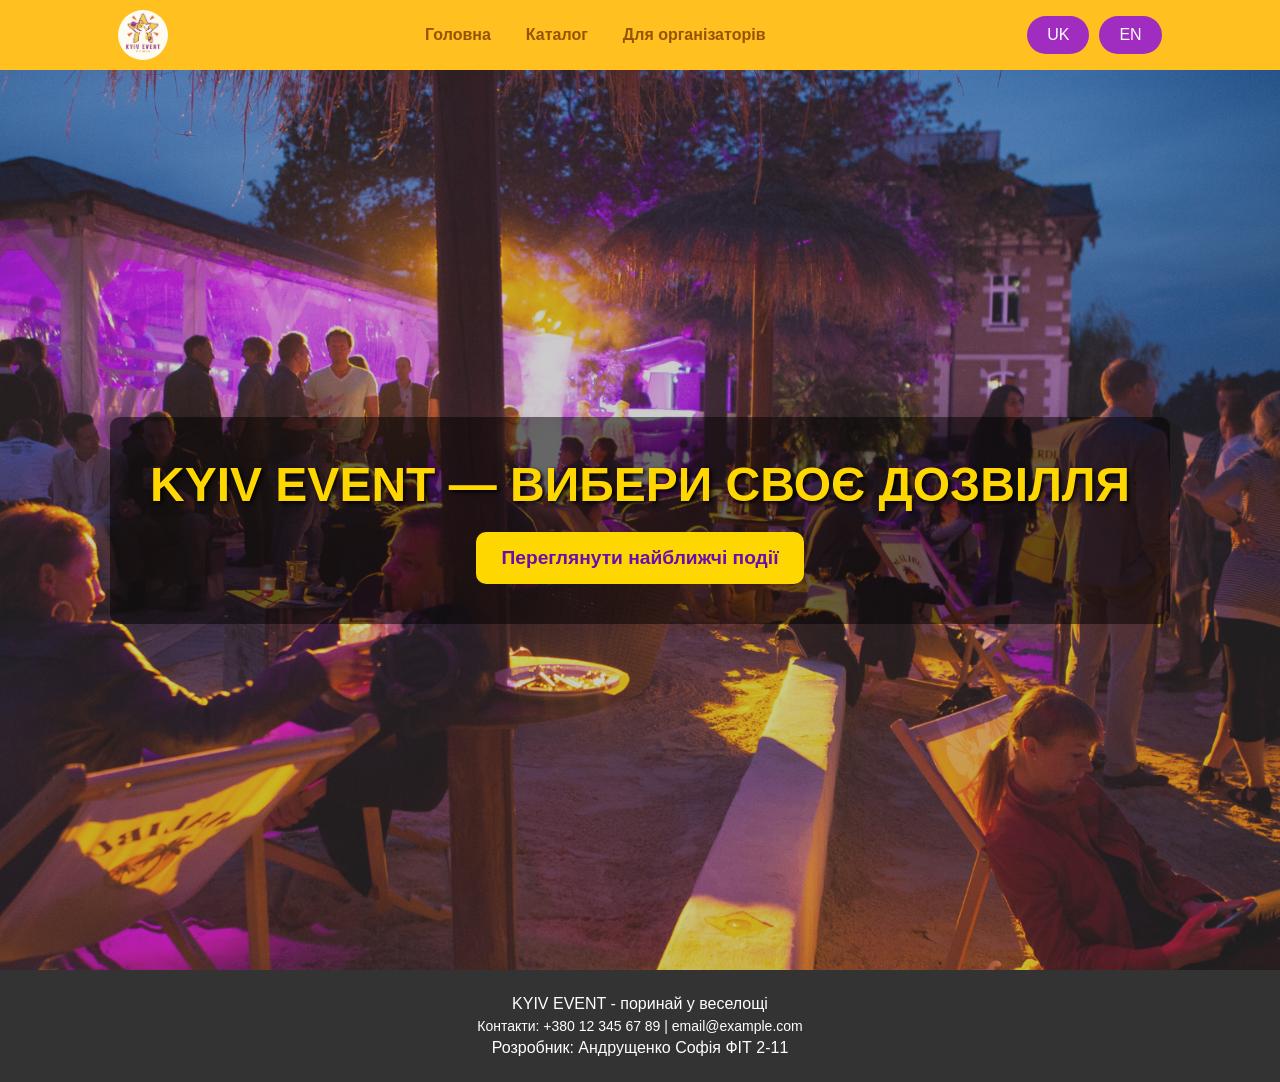
<file: index.html>
<!DOCTYPE html>
<html lang="uk">
<head>
    <meta charset="UTF-8">
    <meta name="viewport" content="width=device-width, initial-scale=1.0">
    <title>Київ Івент</title>
    <link rel="stylesheet" href="styles.css">
    <script>
        // Об'єкти для перекладу
        const translations = {
            uk: {
                "main-title": "KYIV EVENT — ВИБЕРИ СВОЄ ДОЗВІЛЛЯ",
                "view-events-button": "Переглянути найближчі події",
                "footer-text": "KYIV EVENT - поринай у веселощі",
                "footer-text1": "Контакти: +380 12 345 67 89 | email@example.com",
                "footer-text2": "Розробник: Андрущенко Софія ФІТ 2-11",
                "home-header": "Головна",
                "catalog-header": "Каталог",
                "login-header": "Вхід",
                "organizer-header": "Для організаторів"
            },
            en: {
                "main-title": "KYIV EVENT — CHOOSE YOUR FUN",
                "subheader-title": "CHOOSE YOUR FUN",
                "view-events-button": "View Upcoming Events",
                "footer-text": "KYIV EVENT - Dive into Fun",
                "footer-text1": "Contacts: +380 12 345 67 89 | email@example.com",
                "footer-text2": "Developer: Sofiya Andrushchenko FIT 2-11",
                "home-header": "Home",
                "catalog-header": "Catalog",
                "login-header": "Login",
                "organizer-header": "For Organizers"
            }
        };

        // Функція для зміни мови
        function switchLanguage(language) {
            Object.keys(translations[language]).forEach(id => {
                const element = document.getElementById(id);
                if (element) {
                    element.textContent = translations[language][id];
                }
            });
        }
    </script>
    
</head>
<body>

    <!-- Панель навігації -->
    <nav>
        <img src="images/logo.png" alt="Logo" id="logo">
        <ul>
            <li><a href="index.html" id="home-header">Головна</a></li>
            <li><a href="catalog.html" id="catalog-header">Каталог</a></li>
            <li><a href="organizer-submission.html" id="organizer-header">Для організаторів</a></li>
        </ul>
        <div>
            <button onclick="switchLanguage('uk')">UK</button>
            <button onclick="switchLanguage('en')">EN</button>
        </div>
    </nav>

    <!-- Головна секція з фоном -->
    <section class="hero" style="background-image: url('images/banner.png'); background-size: cover; height: 100vh;">
    <div class="overlay">
        <h1 id="main-title">KYIV EVENT — ВИБЕРИ СВОЄ ДОЗВІЛЛЯ</h1>
        <a href="catalog.html" class="cta-button" id="view-events-button">Переглянути найближчі події</a>
    </div>
    </section>
    <!-- Футер -->
    <footer>
        <p id="footer-text">KYIV EVENT - поринай у веселощі</p>
        <p id="footer-text1">Контакти: +380 12 345 67 89 | email@example.com</p>
        <p id="footer-text2">Розробник: Андрущенко Софія ФІТ 2-11</p>
    </footer>

</body>
<script>
    function loadTranslations(lang) {
            const elements = document.querySelectorAll('[id]');
            elements.forEach(element => {
                const key = element.id;
                if (translations[lang] && translations[lang][key]) {
                    element.textContent = translations[lang][key];
                }
                if (element.tagName === 'INPUT') {
                    const placeholderKey = element.getAttribute('placeholder-key');
                    if (translations[lang] && translations[lang][placeholderKey]) {
                        element.placeholder = translations[lang][placeholderKey];
                    }
                }
            });
            const placeholderInputs = document.querySelectorAll('[placeholder-key]');
            placeholderInputs.forEach(input => {
                const key = input.getAttribute('placeholder-key');
                if (translations[lang] && translations[lang][key]) {
                    input.placeholder = translations[lang][key];
                }
            });
            localStorage.setItem('currentLanguage', lang); // Зберігаємо обрану мову
        }

        function switchLanguage(lang) {
            loadTranslations(lang);
            document.documentElement.lang = lang;
        }

        window.onload = () => {
            const storedLanguage = localStorage.getItem('currentLanguage');
            const initialLanguage = storedLanguage || document.documentElement.lang || 'uk'; // Пріоритет: збережена мова, потім мова браузера, потім укр.
            loadTranslations(initialLanguage);
            document.documentElement.lang = initialLanguage;
        };
</script>
</html>
</file>
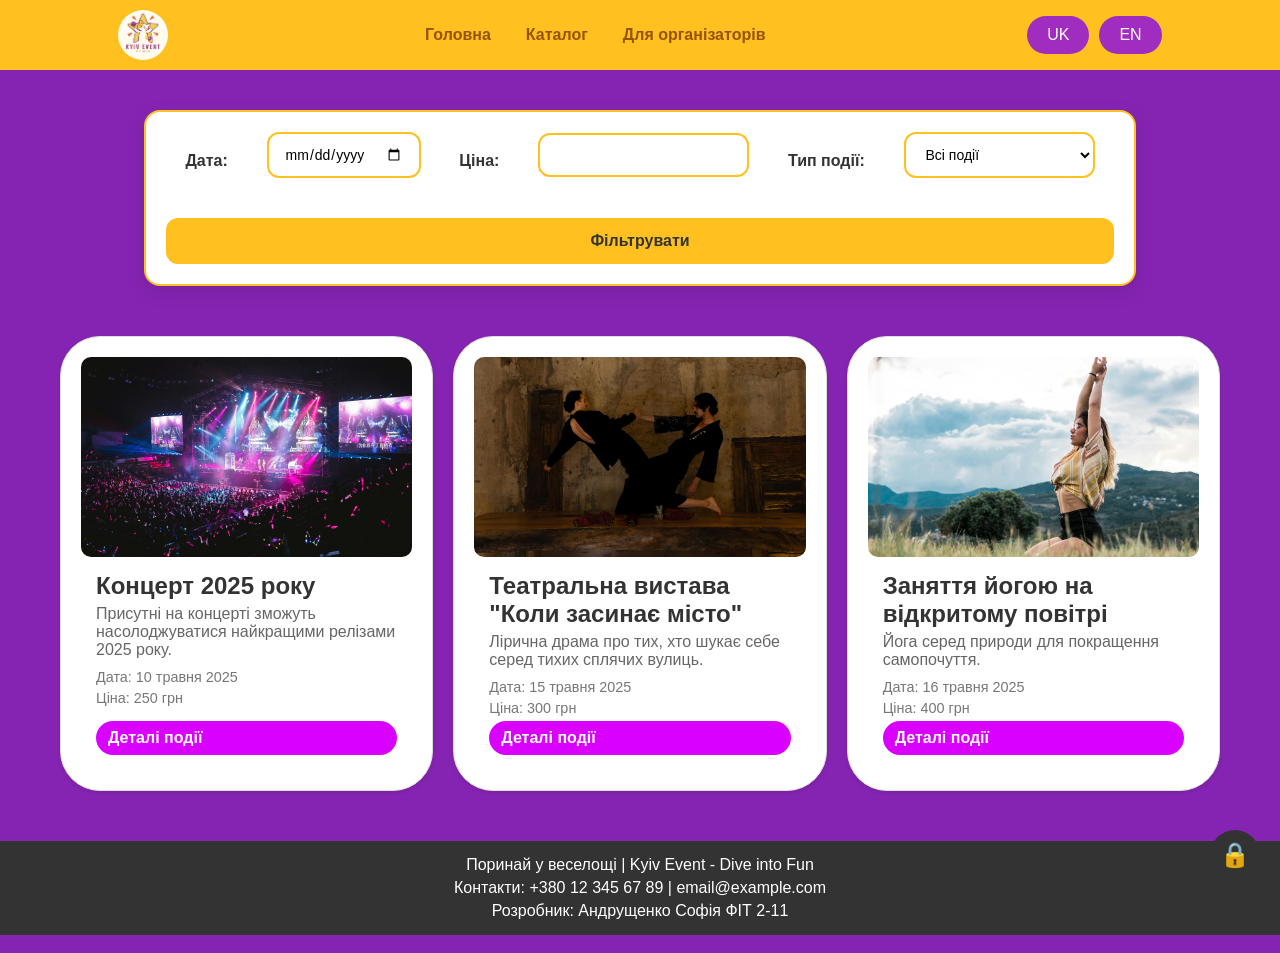
<file: catalog.html>
<!DOCTYPE html>
<html lang="uk">
<head>
    <meta charset="UTF-8" />
    <meta name="viewport" content="width=device-width, initial-scale: 1.0" />
    <title>Kyiv Event</title>
    <link rel="stylesheet" href="styles.css" />
    <style>
        /* Загальні стилі */
        body {
            font-family: Arial, sans-serif;
            margin: 0;
            padding: 0;
            background-color: #8524b2;
            color: #333;
        }

        /* Стилі для навігації */
        nav {
            background-color: #ffc020;
            color: white;
            padding: 10px 0;
            display: flex;
            justify-content: space-around;
            align-items: center;
        }

        nav ul {
            list-style: none;
            padding: 0;
            display: flex;
        }

        nav li {
            margin: 0 15px;
        }

        nav a {
            color: white;
            text-decoration: none;
            font-weight: bold;
        }

        #logo {
            height: 50px;
        }

        /* Стилі для плаваючої кнопки */
        .floating-btn {
            position: fixed;
            bottom: 20px;
            right: 20px;
            background: #333;
            color: white;
            border: none;
            border-radius: 50%;
            width: 50px;
            height: 50px;
            font-size: 24px;
            cursor: pointer;
            z-index: 1000;
        }

        /* Стилі для модального вікна */
        .modal {
            display: none;
            position: fixed;
            z-index: 2000;
            left: 0;
            top: 0;
            width: 100%;
            height: 100%;
            overflow: auto;
            background-color: rgba(0, 0, 0, 0.5);
        }

        .modal-content {
            background-color: #fff;
            margin: 10% auto;
            padding: 20px;
            border-radius: 8px;
            width: 300px;
            text-align: center;
            box-shadow: 0 4px 8px rgba(0, 0, 0, 0.1);
        }

        .modal-content h3 {
            color: #333;
            margin-bottom: 20px;
        }

        .modal input {
            margin: 5px 0;
            padding: 10px;
            width: 90%;
            border: 1px solid #ddd;
            border-radius: 4px;
            box-sizing: border-box;
        }

        .modal button {
            background-color: #cf11ff;
            color: white;
            padding: 10px 15px;
            border: none;
            cursor: pointer;
            border-radius: 50px;
            margin-top: 10px;
            transition: background-color 0.3s;
        }

        .modal button:hover {
            background-color: #cf11ff;
        }

        .edit-btn {
            display: none;
            margin-top: 10px;
            background-color: #cf11ff;
            color: white;
            padding: 5px 10px;
            border: none;
            cursor: pointer;
            border-radius: 50px;
        }

        /* Стилі для блоку фільтрів */
        #filter-form {
            display: flex;
            justify-content: space-around;
            align-items: center;
            background-color: #fff;
            border: 2px solid #ffc020;
            border-radius: 16px;
            padding: 20px;
            margin: 20px auto;
            width: 80%;
            max-width: 1200px;
            box-shadow: 0 6px 20px rgba(0, 0, 0, 0.1);
            flex-wrap: wrap; /* Додано для адаптивності */
        }

        #filter-form label {
            font-size: 16px;
            font-weight: 600;
            margin-bottom: 8px;
            color: #333;
            width: auto;
        }

        #filter-form input,
        #filter-form select {
            width: auto;
            padding: 12px 16px;
            margin-bottom: 20px;
            border: 2px solid #ffc020;
            border-radius: 12px;
            background-color: #fff;
            font-size: 14px;
            outline: none;
            transition: border-color 0.3s, box-shadow 0.3s;
        }

        #filter-submit-button {
            width: 100%;
            padding: 14px;
            background-color: #ffc020;
            color: #333;
            font-size: 16px;
            font-weight: bold;
            border: none;
            border-radius: 12px;
            cursor: pointer;
            transition: background-color 0.3s, transform 0.2s;
            margin-top: 20px;
        }

        #filter-form input:focus,
        #filter-form select:focus {
            border-color: #FFA500;
            box-shadow: 0 0 8px rgba(255, 165, 0, 0.6);
        }

        #filter-submit-button:hover {
            background-color: #FFC300;
            transform: scale(1.02);
        }

        #filter-submit-button:active {
            background-color: #FFB300;
        }

        /* Стилі для секції з контентом */
        .page-container {
            display: flex;
            flex-direction: column;
            padding: 20px;
            align-items: center;
        }

        /* Контейнер для фільтрів та постів */
        #event-cards {
            width: 100%;
            padding: 10px;
            display: grid;
            grid-template-columns: repeat(auto-fit, minmax(300px, 1fr));
            gap: 20px;
        }

        .blog-post {
            border: 1px solid #ddd;
            border-radius: 40px;
            overflow: hidden;
            background-color: #fff;
            box-shadow: 0 2px 4px rgba(0, 0, 0, 0.1);
            transition: transform 0.3s;
        }

        .blog-post:hover {
            transform: translateY(-5px);
            box-shadow: 0 4px 8px rgba(0, 0, 0, 0.2);
        }

        .blog-post img {
            width: 100%;
            height: 200px; /* Задайте фіксовану висоту або використовуйте auto для адаптивної висоти */
            object-fit: cover; /* Обрізає або змінює розмір зображення для заповнення контейнера */
        }

        .blog-post-content {
            padding: 15px;
            text-align: left;
        }

        .blog-post-title {
            font-size: 1.5em;
            margin-bottom: 5px;
            color: #333;
        }

        .blog-post-excerpt {
            font-size: 1em;
            color: #666;
            margin-bottom: 10px;
        }

        .blog-post-date,
        .blog-post-price {
            font-size: 0.9em;
            color: #777;
            margin-bottom: 5px;
        }

        .blog-post-link {
            display: inline-block;
            padding: 8px 12px;
            background-color: #d900ff;
            color: white;
            text-decoration: none;
            border-radius: 50px;
            transition: background-color 0.3s;
        }

        .blog-post-link:hover {
            background-color: #d900ff;
        }

        /* Стилі для футера */
        footer {
            background-color: #333;
            color: white;
            text-align: center;
            padding: 10px 0;
            position: relative;
            width: 100%;
            bottom: 0;
        }

        /* Адаптивність для мобільних пристроїв */
/* Адаптивність для мобільних пристроїв */
        @media (max-width: 768px) {
            #filter-form {
                flex-direction: column;
                align-items: stretch;
            }

            #filter-form label {
                text-align: left;
            }

            #filter-form input,
            #filter-form select {
                width: 100%;
                margin-bottom: 10px;
            }

            #filter-submit-button {
                margin-top: 10px;
            }

            .page-container {
                padding: 10px;
            }

            #event-cards {
                grid-template-columns: repeat(auto-fit, minmax(250px, 1fr)); /* Трохи менша мінімальна ширина для кращого розміщення на мобілках */
                gap: 15px; /* Зменшено відступ між картками */
            }

            .blog-post {
                border-radius: 20px; /* Менші заокруглення для мобілок */
            }

            .blog-post img {
                height: 150px; /* Менша висота зображень на мобілках */
            }

            .blog-post-content {
                padding: 10px; /* Менші внутрішні відступи */
            }

            .blog-post-title {
                font-size: 1.2em; /* Менший розмір шрифту заголовків */
            }

            nav {
                flex-direction: column; /* Навігація в стовпчик */
                align-items: flex-start;
                padding: 10px;
            }

            nav ul {
                flex-direction: column; /* Список навігації в стовпчик */
                padding-left: 20px;
                margin-top: 10px;
            }

            nav li {
                margin: 5px 0;
            }

            nav a {
                font-size: 1em;
            }

            nav > div { /* Контейнер кнопок мови */
                margin-top: 10px;
            }

            nav button {
                margin: 0 5px;
                padding: 5px 10px;
                font-size: 0.9em;
            }

            #logo {
                height: 40px; /* Менший логотип */
            }

            .floating-btn {
                bottom: 15px;
                right: 15px;
                width: 40px;
                height: 40px;
                font-size: 20px;
            }

            .modal-content {
                margin: 20% auto; /* Більший відступ зверху на мобілках */
                width: 85%;
            }

            .modal input {
                padding: 8px;
                font-size: 0.9em;
            }

            .modal button {
                padding: 8px 12px;
                font-size: 0.9em;
                margin-top: 8px;
            }

            footer p {
                font-size: 0.8em; /* Менший шрифт у футері */
                margin: 5px 0;
            }
        }


    </style>
</head>
<body>
    <!-- Навігація -->
    <nav>
        <img src="images/logo.png" alt="Logo" id="logo" />
        <ul>
            <li><a href="index.html" id="home-header">Головна</a></li>
            <li><a href="catalog.html" id="catalog-header">Каталог</a></li>
            <li><a href="organizer-submission.html" id="organizer-header">Для організаторів</a></li>
        </ul>
        <div>
            <button onclick="switchLanguage('uk')">UK</button>
            <button onclick="switchLanguage('en')">EN</button>
        </div>
    </nav>

    <!-- Фільтри -->
    <div class="page-container">
        <aside id="filter-form">
            <label for="event-date" id="filter-date-label">Дата:</label>
            <input type="date" id="event-date" name="event-date" />

            <label for="event-price" id="filter-price-label">Ціна:</label>
            <input type="number" id="event-price" name="event-price" />

            <label for="event-type" id="filter-type-label">Тип події:</label>
            <select id="event-type" name="event-type">
                <option value="" id="alltypes">Всі події</option>
                <option value="концерт" id="concand">Концерти та вистави</option>
                <option value="виставка" id="vystawka">Виставка</option>
                <option value="фестиваль" id="fest">Фестиваль</option>
                <option value="майстер-клас" id="master">Майстер-клас</option>
            </select>

            <button type="button" id="filter-submit-button" onclick="filterEvents()">Фільтрувати</button>
        </aside>

        <!-- Основний контент -->
        <main id="event-cards">
            <section class="event-list" id="event-list">
                <div class="blog-post" data-id="event1" data-type="концерт" data-date="2025-05-10" data-price="250">
                    <img src="images/pexels-teddy-2263436.jpg" alt="Музичний концерт" />
                    <div class="blog-post-content">
                        <h3 class="blog-post-title" id="event1-title">Концерт 2025 року</h3>
                        <p class="blog-post-excerpt" id="event1-excerpt">Присутні на концерті зможуть насолоджуватися найкращими релізами 2025 року.</p>
                        <p class="blog-post-date" id="event1-date">Дата: 10 травня 2025</p>
                        <p class="blog-post-price" id="event1-price">Ціна: 250 грн</p>
                        <button class="edit-btn" onclick="openEdit(this)">✏️ Редагувати</button>
                        <a href="event2.html" class="blog-post-link" id="event1-details">Деталі події</a>
                    </div>
                </div>

                <div class="blog-post" data-id="event2" data-type="концерт" data-date="2025-05-15" data-price="300">
                    <img src="images/pexels-anya-juarez-tenorio-227888521-31767456.jpg" alt="Театральна вистава" />
                    <div class="blog-post-content">
                        <h3 class="blog-post-title" id="event2-title">Театральна вистава "Коли засинає місто"</h3>
                        <p class="blog-post-excerpt" id="event2-excerpt">Лірична драма про тих, хто шукає себе серед тихих сплячих вулиць.</p>
                        <p class="blog-post-date" id="event2-date">Дата: 15 травня 2025</p>
                        <p class="blog-post-price" id="event2-price">Ціна: 300 грн</p>
                        <button class="edit-btn" onclick="openEdit(this)">✏️ Редагувати</button>
                        <a href="event2.html" class="blog-post-link" id="event2-details">Деталі події</a>
                    </div>
                </div>

                <div class="blog-post" data-id="event3" data-type="майстер-клас" data-date="2025-05-16" data-price="400">
                    <img src="images/pexels-thiago-1265247-2410573.jpg" alt="Йога на свіжому повітрі" />
                    <div class="blog-post-content">
                        <h3 class="blog-post-title" id="event3-title">Заняття йогою на відкритому повітрі</h3>
                        <p class="blog-post-excerpt" id="event3-excerpt">Йога серед природи для покращення самопочуття.</p>
                        <p class="blog-post-date" id="event3-date">Дата: 16 травня 2025</p>
                        <p class="blog-post-price" id="event3-price">Ціна: 400 грн</p>
                        <button class="edit-btn" onclick="openEdit(this)">✏️ Редагувати</button>
                        <a href="event3.html" class="blog-post-link" id="event3-details">Деталі події</a>
                    </div>
                </div>
            </section>
        </main>
    </div>


    <!-- Плаваюча кнопка входу -->
    <button class="floating-btn" onclick="document.getElementById('loginModal').style.display='block'">🔒</button>

    <!-- Модальне вікно входу -->
    <div id="loginModal" class="modal">
        <div class="modal-content">
            <h3 id="login-modal-title">Вхід</h3>
            <input type="text" id="username" placeholder="Логін" />
            <input type="password" id="password" placeholder="Пароль" />
            <button id="login-button" onclick="login()">Увійти</button>
        </div>
    </div>

    <!-- Модальне вікно редагування -->
    <div id="editModal" class="modal">
        <div class="modal-content">
            <h3 id="edit-modal-title">Редагувати подію</h3>
            <input id="editTitle" placeholder="Назва" />
            <input id="editDescription" placeholder="Опис" />
            <input id="editDate" placeholder="Дата" />
            <input id="editPrice" placeholder="Ціна" />
            <button id="edit-button" onclick="saveEdit()">Зберегти</button>
        </div>
    </div>

    <!-- Підвал -->
    <footer>
        <p id="footer-text">Поринай у веселощі | Kyiv Event - Dive into Fun</p>
        <p id="footer-contacts">Контакти: +380 12 345 67 89 | email@example.com</p>
        <p id="footer-developer">Розробник: Андрущенко Софія ФІТ 2-11</p>
    </footer>
</body>

    <script>
        function login() {
            const u = document.getElementById("username").value;
            const p = document.getElementById("password").value;
    
            if (u === "admin" && p === "1234") {
                alert("Успішний вхід!");
                document.getElementById("loginModal").style.display = "none";
                // Показуємо кнопки редагування після успішного входу
                document.querySelectorAll('.edit-btn').forEach(btn => btn.style.display = 'inline-block');
            } else {
                alert("Невірні дані");
            }
        }
    
        let currentEditing = null;
    
        function openEdit(button) {
            const post = button.closest('.blog-post');
            currentEditing = post;
            document.getElementById("editTitle").value = post.querySelector('.blog-post-title').textContent;
            document.getElementById("editDescription").value = post.querySelector('.blog-post-excerpt').textContent;
            document.getElementById("editDate").value = post.querySelector('.blog-post-date').textContent.replace('Дата: ', '');
            document.getElementById("editPrice").value = post.querySelector('.blog-post-price').textContent.replace('Ціна: ', '');
            document.getElementById("editModal").style.display = "block";
        }
    
        function saveEdit() {
            const title = document.getElementById("editTitle").value;
            const desc = document.getElementById("editDescription").value;
            const date = document.getElementById("editDate").value;
            const price = document.getElementById("editPrice").value;

            currentEditing.querySelector('.blog-post-title').textContent = title;
            currentEditing.querySelector('.blog-post-excerpt').textContent = desc;
            currentEditing.querySelector('.blog-post-date').textContent = `Дата: ${date}`;
            currentEditing.querySelector('.blog-post-price').textContent = `Ціна: ${price}`;

            const id = currentEditing.getAttribute('data-id');
            localStorage.setItem(id, JSON.stringify({ title, desc, date, price }));

            document.getElementById("editModal").style.display = "none";
            loadSavedData(); // Додано виклик функції для оновлення відображення
        }
        function filterEvents() {
            const selectedDate = document.getElementById('event-date').value;
            const selectedPrice = document.getElementById('event-price').value;
            const selectedType = document.getElementById('event-type').value;
    
            const eventCards = document.querySelectorAll('.blog-post'); // Всі події
    
            eventCards.forEach(card => {
                const eventDate = card.getAttribute('data-date');
                const eventPrice = card.getAttribute('data-price');
                const eventType = card.getAttribute('data-type');
    
                let show = true;
    
                // Фільтрація за датою
                if (selectedDate && eventDate !== selectedDate) {
                    show = false;
                }
    
                // Фільтрація за ціною
                if (selectedPrice && parseInt(eventPrice) > parseInt(selectedPrice)) {
                    show = false;
                }
    
                // Фільтрація за типом
                if (selectedType && eventType !== selectedType) {
                    show = false;
                }
    
                // Показати або сховати картку
                if (show) {
                    card.style.display = 'block';
                } else {
                    card.style.display = 'none';
                }
            });
        }
        // Функція для завантаження збережених даних з localStorage
    function loadSavedData() {
        document.querySelectorAll('.blog-post').forEach(post => {
            const id = post.getAttribute('data-id'); // Отримуємо той самий data-id
            const saved = localStorage.getItem(id);
            if (saved) {
                const { title, desc, date, price } = JSON.parse(saved);
                post.querySelector('.blog-post-title').textContent = title;
                post.querySelector('.blog-post-excerpt').textContent = desc;
                post.querySelector('.blog-post-date').textContent = `Дата: ${date}`;
                post.querySelector('.blog-post-price').textContent = `Ціна: ${price}`;
            }
        });
    }
    
        // Завантажити збережені дані при завантаженні сторінки
        window.onload = () => {
            loadSavedData(); // Викликаємо функцію для завантаження даних одразу при завантаженні
            setupLanguageButtons();
        };
    function loadSavedData() {
        document.querySelectorAll('.blog-post').forEach(post => {
            const id = post.getAttribute('data-id'); // Отримуємо той самий data-id
            const saved = localStorage.getItem(id);
            if (saved) {
                const { title, desc, date, price } = JSON.parse(saved);
                post.querySelector('.blog-post-title').textContent = title;
                post.querySelector('.blog-post-excerpt').textContent = desc;
                post.querySelector('.blog-post-date').textContent = `Дата: ${date}`;
                post.querySelector('.blog-post-price').textContent = `Ціна: ${price}`;
            }
        });
    }
    
        // Завантажити збережені дані при завантаженні сторінки
        window.onload = () => {
            loadSavedData(); // Викликаємо функцію для завантаження даних одразу при завантаженні
            setupLanguageButtons();
        };
    // Об'єкт для перекладів
    const translations = {
        uk: {
            "organizer-header": "Для організаторів",
            "alltypes": "Всі події",
            "concand": "Концерти та вистави",
            "vystawka": "Виставка",
            "fest": "Фестиваль",
            "master": "Майстер-клас",
            "home-header": "Головна",
            "catalog-header": "Каталог",
            "login-header": "Вхід",
            "filter-date-label": "Дата:",
            "filter-price-label": "Ціна:",
            "filter-type-label": "Тип події:",
            "filter-submit-button": "Фільтрувати",
            "event1-title": "Концерт 2025 року",
            "event1-excerpt": "Присутні на концерті зможуть насолоджуватися найкращими релізами 2025 року.",
            "event1-date": "Дата: 10 травня 2025",
            "event1-price": "Ціна: 250 грн",
            "event1-details": "Деталі події",
            "event2-title": "Театральна вистава 'Коли засинає місто'",
            "event2-excerpt": "Лірична драма про тих, хто шукає себе серед тихих сплячих вулиць.",
            "event2-date": "Дата: 15 травня 2025",
            "event2-price": "Ціна: 300 грн",
            "event2-details": "Деталі події",
            "event3-title": "Заняття йогою на відкритому повітрі",
            "event3-excerpt": "Йога серед природи для покращення самопочуття.",
            "event3-date": "Дата: 16 травня 2025",
            "event3-price": "Ціна: 400 грн",
            "event3-details": "Деталі події",
            "login-modal-title": "Вхід",
            "username-placeholder": "Логін",
            "password-placeholder": "Пароль",
            "login-button": "Увійти",
            "edit-modal-title": "Редагувати подію",
            "edit-button": "Зберегти",
            "footer-text": "Поринай у веселощі | Kyiv Event - Dive into Fun",
            "footer-contacts": "Контакти: +380 12 345 67 89 | email@example.com",
            "footer-developer": "Розробник: Андрущенко Софія ФІТ 2-11"
        },
        en: {
            "organizer-header": "For Organizers",
            "alltypes": "All types",
            "concand": "Concerts & performances",
            "vystawka": "Exhibitions",
            "fest": "Festivals",
            "master": "Master classes",
            "home-header": "Home",
            "catalog-header": "Catalog",
            "login-header": "Login",
            "filter-date-label": "Date:",
            "filter-price-label": "Price:",
            "filter-type-label": "Event Type:",
            "filter-submit-button": "Filter",
            "event1-title": "Concert of 2025",
            "event1-excerpt": "Attendees will enjoy the best releases of 2025.",
            "event1-date": "Date: May 10, 2025",
            "event1-price": "Price: 250 UAH",
            "event1-details": "Event Details",
            "event2-title": "Theatrical Play 'When the City Sleeps'",
            "event2-excerpt": "A lyrical drama about those who seek themselves among the quiet sleeping streets.",
            "event2-date": "Date: May 15, 2025",
            "event2-price": "Price: 300 UAH",
            "event2-details": "Event Details",
            "event3-title": "Outdoor Yoga Session",
            "event3-excerpt": "Yoga in nature for better well-being.",
            "event3-date": "Date: May 16, 2025",
            "event3-price": "Price: 400 UAH",
            "event3-details": "Event Details",
            "login-modal-title": "Login",
            "username-placeholder": "Username",
            "password-placeholder": "Password",
            "login-button": "Login",
            "edit-modal-title": "Edit Event",
            "edit-button": "Save",
            "footer-text": "Dive into Fun | Kyiv Event - Поринай у веселощі",
            "footer-contacts": "Contacts: +380 12 345 67 89 | email@example.com",
            "footer-developer": "Developer: Andrushchenko Sofia FIT 2-11",
        }
    };

    // Функція для зміни мови
    function switchLanguage(language) {
        // Оновлення тексту на сторінці
        for (const key in translations[language]) {
            const element = document.getElementById(key);
            if (element) {
                element.textContent = translations[language][key];
            }
            // Якщо елемент не має ID, але його потрібно змінити, наприклад, у вкладеному контенті
            const elements = document.querySelectorAll(`[data-translate="${key}"]`);
            elements.forEach(el => {
                el.textContent = translations[language][key];
            });
        }
    }

    // Виклик функції при натисканні кнопок
    function setupLanguageButtons() {
        document.querySelectorAll('button').forEach(button => {
            button.addEventListener('click', (e) => {
                const lang = e.target.textContent.toLowerCase();
                switchLanguage(lang);
            });
        });
    }

    window.onload = () => {
        loadSavedData(); // Викликаємо функцію для завантаження даних одразу при завантаженні
        setupLanguageButtons();
    };

    </script>
</body>
</html>
</file>
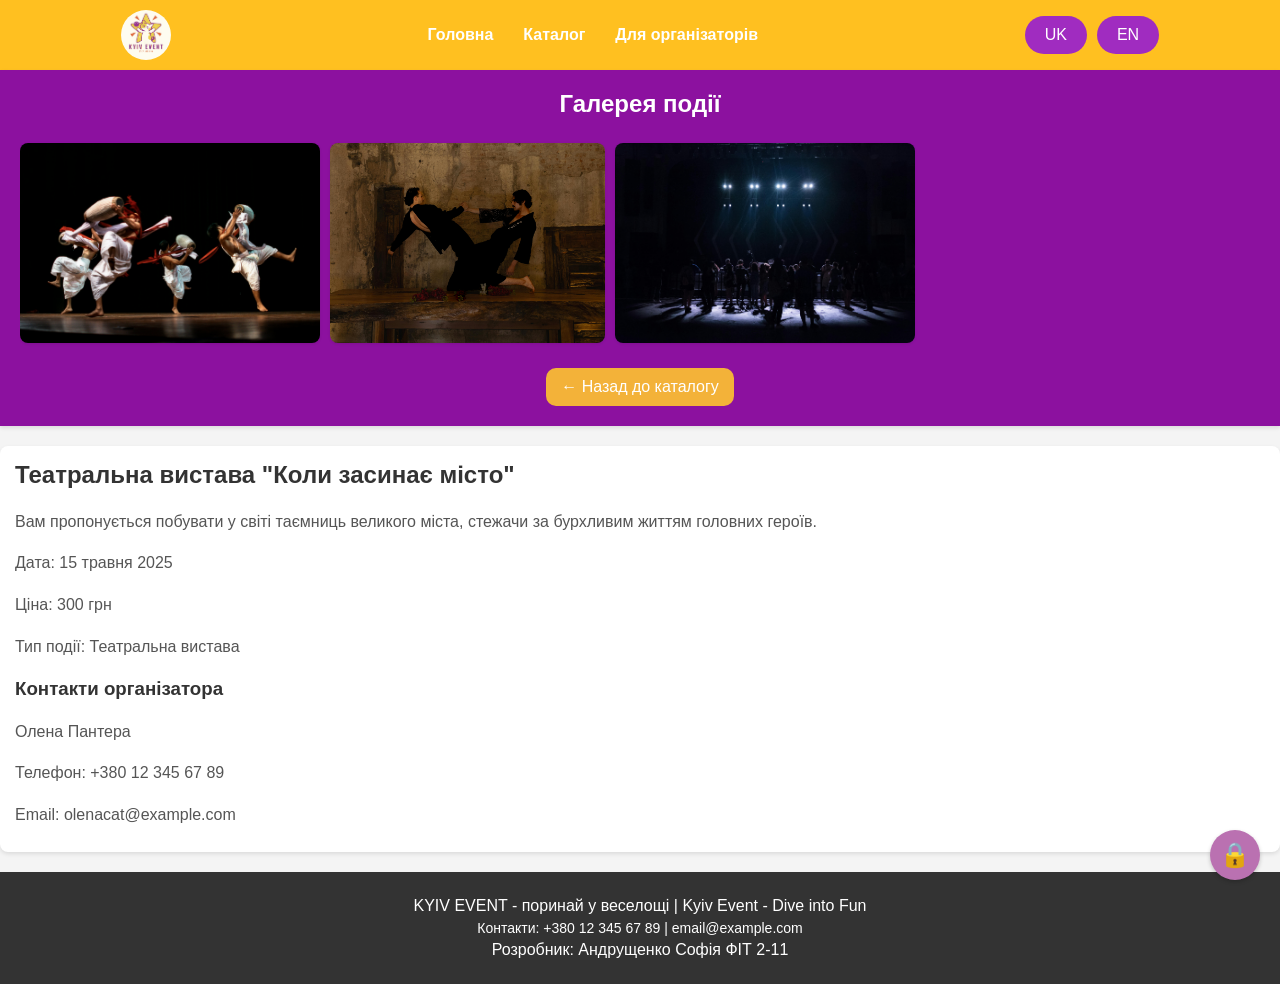
<file: event2.html>
<!DOCTYPE html>
<html lang="uk">

<head>
    <meta charset="UTF-8">
    <meta name="viewport" content="width=device-width, initial-scale=1.0">
    <title>Event Details</title>
    <style>
        body {
            font-family: Arial, sans-serif;
            margin: 0;
            padding: 0;
            background-color: #f4f4f4;
            color: #333;
        }

        nav {
            background-color: #ffc020;
            color: white;
            padding: 10px 0;
            display: flex;
            justify-content: space-around;
            align-items: center;
        }

        nav ul {
            list-style: none;
            padding: 0;
            display: flex;
        }

        nav li {
            margin: 0 15px;
        }

        nav a {
            color: white;
            text-decoration: none;
            font-weight: bold;
        }

        #logo {
            height: 50px;
        }
        #logo {
            width: 50px;
            height: 50px;
            border-radius: 50%;
        }


        /* Кнопки зміни мови */
        nav div {
            display: flex;
        }

        nav button {
            background-color: #a02cc0;
            color: white;
            border: none;
            padding: 10px 20px;
            margin-left: 10px;
            cursor: pointer;
            font-size: 16px;
            border-radius: 20px;
            transition: background-color 0.3s ease;
        }

        nav button:hover {
            background-color: #5e37c2;
        }
        .gallery-section {
            background-color: #8c119f;
            padding: 20px;
            margin-bottom: 20px;
            text-align: center;
            box-shadow: 0 2px 4px rgba(0, 0, 0, 0.1);
        }

        .gallery-section h2#gallery-title {
            margin-top: 0;
            margin-bottom: 15px;
            color: #ffffff;
        }

        .gallery {
            display: flex;
            gap: 10px;
            overflow-x: auto;
            padding: 10px 0;
        }

        .gallery img.gallery-image {
            max-height: 200px;
            border-radius: 8px;
            box-shadow: 0 1px 3px rgba(0, 0, 0, 0.1);
        }

        .gallery-section a.back-button {
            display: inline-block;
            margin-top: 15px;
            padding: 10px 15px;
            text-decoration: none;
            background-color: #f3b239;
            color: white;
            border-radius: 10px;
        }

        main {
            padding: 15px;
            background-color: #fff;
            box-shadow: 0 2px 4px rgba(0, 0, 0, 0.1);
            border-radius: 8px;
            margin-bottom: 20px;
        }

        .event-detail h1 {
            color: #333;
            margin-top: 0;
        }

        .event-detail p {
            line-height: 1.6;
            margin-bottom: 10px;
            color: #555;
        }

        #event-1-organizer {
            margin-top: 20px;
            padding: 10px;
            border: 2px solid #f3b239;
            border-radius: 5px;
            background-color: #f9f9f9;
        }

        #event-1-organizer h3 {
            color: #333;
            margin-top: 0;
        }

        footer {
            background-color: #333;
            color: white;
            padding: 20px;
            text-align: center;
        }

        footer p {
            margin: 5px 0;
        }

        /* Футер текст */
        #footer-text1 {
            font-size: 14px;
        }

        /* Стилі для редагування (приховані за замовчуванням) */

        .login-button-container {
            position: fixed;
            bottom: 20px;
            right: 20px;
            z-index: 1000;
        }

        .login-button {
            background-color: #ba71b1;
            color: white;
            border: none;
            border-radius: 50%;
            width: 50px;
            height: 50px;
            font-size: 1.5em;
            cursor: pointer;
            box-shadow: 0 2px 4px rgba(0, 0, 0, 0.2);
        }

        .login-modal {
            display: none;
            /* Приховано за замовчуванням */
            position: fixed;
            z-index: 1001;
            left: 0;
            top: 0;
            width: 100%;
            height: 100%;
            overflow: auto;
            background-color: rgba(0, 0, 0, 0.4);
        }

        .login-modal-content {
            background-color: #fefefe;
            margin: 10% auto;
            /* Зменшено відступ від верху */
            padding: 40px;
            border: 1px solid #888;
            width: 300px;
            /* Можна налаштувати ширину */
            border-radius: 30px;
        }

        .login-modal-content h2 {
            margin-top: 0;
            margin-bottom: 15px;
            text-align: center;
        }

        .login-modal-content input[type=text],
        .login-modal-content input[type=password] {
            width: 100%;
            padding: 12px 20px;
            margin-bottom: 10px;
            display: inline-block;
            border: 1px solid #ccc;
            box-sizing: border-box;
            border-radius: 4px;
        }

        .login-modal-content button {
            background-color: #7e218a;
            color: white;
            padding: 14px 20px;
            border: none;
            cursor: pointer;
            width: 100%;
            border-radius: 4px;
            margin-bottom: 10px;
        }

        .login-modal-content button:hover {
            opacity: 0.8;
        }

        .close-button {
            color: #aaa;
            float: right;
            font-size: 28px;
            font-weight: bold;
        }

        .close-button:hover,
        .close-button:focus {
            color: black;
            text-decoration: none;
            cursor: pointer;
        }

        /* Стилі для режиму редагування */
        .edit-mode .editable {
            position: relative;
            padding: 5px;
            cursor: pointer;
        }

        .edit-mode .editable::before {
            content: "Edit";
            position: absolute;
            top: -10px;
            right: -10px;
            background-color: rgba(255, 255, 255, 0.8);
            color: #333;
            font-size: 0.8em;
            padding: 2px 5px;
            border-radius: 5px;
            border: 1px solid #ccc;
            display: none; /* Default hide */
        }

        .edit-mode .editable:hover::before {
            display: block; /* Show when hovering */
        }

        /* Стилі для модального вікна редагування */
        .edit-modal {
            display: none;
            position: fixed;
            z-index: 1002;
            /* Вище, ніж кнопка входу */
            left: 0;
            top: 0;
            width: 100%;
            height: 100%;
            overflow: auto;
            background-color: rgba(0, 0, 0, 0.4);
        }

        .edit-modal-content {
            background-color: #fefefe;
            margin: 10% auto;
            /* Зменшено відступ від верху */
            padding: 20px;
            border: 1px solid #888;
            width: 80%;
            /* Збільшена ширина для зручності редагування */
            max-width: 600px;
            border-radius: 8px;
            position: relative;
            /* Для позиціонування кнопки закриття */
        }

        .edit-modal-content h2 {
            margin-top: 0;
            margin-bottom: 15px;
            text-align: center;
        }

        .edit-modal-content textarea {
            width: 100%;
            padding: 10px;
            margin-bottom: 15px;
            box-sizing: border-box;
            border: 1px solid #ccc;
            border-radius: 4px;
            font-size: 1em;
            min-height: 150px;
        }

        .edit-modal-content button {
            background-color: #5cb85c;
            /* Зелений колір для кнопки "Зберегти" */
            color: white;
            padding: 14px 20px;
            border: none;
            cursor: pointer;
            width: auto;
            /* Щоб кнопки займали менше місця */
            border-radius: 4px;
            margin-right: 10px;
        }

        .edit-modal-content button#cancelEditButton {
            background-color: #d9534f;
            /* Червоний колір для кнопки "Скасувати" */
        }

        .edit-modal-content button:hover {
            opacity: 0.8;
        }

        .edit-modal-content .close-button {
            color: #aaa;
            position: absolute;
            top: 10px;
            right: 15px;
            font-size: 28px;
            font-weight: bold;
            cursor: pointer;
        }

        .edit-modal-content .close-button:hover,
        .edit-modal-content .close-button:focus {
            color: black;
            text-decoration: none;
        }
        
    </style>
</head>

<body>
    <nav>
        <img src="images/logo.png" alt="Logo" id="logo">
        <ul>
            <li><a href="index.html" id="home-header">Головна</a></li>
            <li><a href="catalog.html" id="catalog-header">Каталог</a></li>
            <li><a href="organizer-submission.html" id="organizer-header">Для організаторів</a></li>
        </ul>
        <div>
            <button class="language-button" onclick="switchLanguage('uk')">UK</button>
            <button class="language-button" onclick="switchLanguage('en')">EN</button>
        </div>
    </nav>
    <section class="gallery-section">
        <h2 id="gallery-title">Галерея події</h2>
        <div class="gallery">
            <img src="images/pexels-kosyginl-2888802 (1).jpg" alt="Фото концерту" class="gallery-image">
            <img src="images/pexels-anya-juarez-tenorio-227888521-31767456.jpg" alt="Фото сцени" class="gallery-image">
            <img src="images/pexels-wendywei-1714361.jpg" alt="Фото глядачів" class="gallery-image">
        </div>
        <a href="catalog.html" class="back-button" id="back-to-catalog">← Назад до каталогу</a>
    </section>

    <main>
        <section class="event-detail" id="event-1-detail">
            <h1 id="event-2-title">Театральна вистава "Коли засинає місто"</h1>
            <p id="event-2-description">Вам пропонується побувати у світі таємниць великого міста, стежачи за бурхливим життям головних героїв.</p>
            <p id="event-2-date">Дата: 15 травня 2025</p>
            <p id="event-2-price">Ціна: 300 грн</p>
            <p id="event-2-type">Тип події: Театральна вистава</p>

            <div id="event-2-organizer">
                <h3 id="event-2-organizer-title">Контакти організатора</h3>
                <p id="event-2-organizer-name">Олена Пантера</p>
                <p id="event-2-organizer-phone">Телефон: +380 12 345 67 89</p>
                <p id="event-2-organizer-email">Email: olenacat@example.com</p>
            </div>
        </section>
    </main>

    <footer>
        <p id="footer-text">KYIV EVENT - поринай у веселощі | Kyiv Event - Dive into Fun</p>
        <p id="footer-text1">Контакти: +380 12 345 67 89 | email@example.com</p>
        <p id="footer-text2">Розробник: Андрущенко Софія ФІТ 2-11</p>
    </footer>
    <script>
        let currentEditingElement = null;
        let originalText = {}; // Об'єкт для зберігання початкового тексту

        document.addEventListener('DOMContentLoaded', function () {
            loadTranslations('uk');
            attachEventListeners();
            checkLoginStatus();
            createEditModal();
        });

        const translations = {
            uk: {
                'home-header': 'Головна',
                'catalog-header': 'Каталог',
                'organizer-header': 'Для організаторів',
                'gallery-title': 'Галерея події',
                'back-to-catalog': '← Назад до каталогу',
                'event-2-title': 'Театральна вистава "Коли засинає місто"',
                'event-2-description': 'Вам пропонується побувати у світі таємниць великого міста, стежачи за бурхливим життям головних героїв.',
                'event-2-date': 'Дата: 15 травня 2025',
                'event-2-price': 'Ціна: 300 грн',
                'event-2-type': 'Тип події: Театральна вистава',
                'event-2-organizer-title': 'Контакти організатора',
                'event-2-organizer-name': 'Олена Пантера',
                'event-2-organizer-phone': 'Телефон: +380 12 345 67 89',
                'event-2-organizer-email': 'Email: olenacat@example.com',
                'footer-text': 'KYIV EVENT - поринай у веселощі | Kyiv Event - Dive into Fun',
                'footer-text1': 'Контакти: +380 12 345 67 89 | email@example.com',
                'footer-text2': 'Розробник: Андрущенко Софія ФІТ 2-11',
                'login-modal-title': 'Вхід',
                'username': 'Логін',
                'password': 'Пароль',
                'login-button': 'Увійти',
                'logout-button': 'Вийти',
                'save-button': 'Зберегти',
                'cancel-button': 'Скасувати'
            },
            en: {
                'home-header': 'Home',
                'catalog-header': 'Catalog',
                'organizer-header': 'For Organizers',
                'gallery-title': 'Event Gallery',
                'back-to-catalog': '← Back to Catalog',
                'event-2-title': 'Theatrical Performance "When the City Sleeps"',
                'event-2-description': 'You are invited to visit the world of mysteries of a big city, following the vibrant life of the main characters.',
                'event-2-date': 'Date: May 15, 2025',
                'event-2-price': 'Price: 300 UAH',
                'event-2-type': 'Event Type: Theatrical Performance',
                'event-2-organizer-title': 'Organizer Contacts',
                'event-2-organizer-name': 'Olena Pantera',
                'event-2-organizer-phone': 'Phone: +380 12 345 67 89',
                'event-2-organizer-email': 'Email: olenacat@example.com',
                'footer-text': 'KYIV EVENT - dive into fun | Kyiv Event - поринай у веселощі',
                'footer-text1': 'Contacts: +380 12 345 67 89 | email@example.com',
                'footer-text2': 'Developer: Andrushchenko Sofia FIT 2-11',
                'login-modal-title': 'Login',
                'username': 'Username',
                'password': 'Password',
                'login-button': 'Login',
                'logout-button': 'Logout',
                'save-button': 'Save',
                'cancel-button': 'Cancel'
            }
        };

        function loadTranslations(lang) {
            const elements = document.querySelectorAll('[id]');
            elements.forEach(element => {
                const key = element.id;
                if (translations[lang] && translations[lang][key]) {
                    element.textContent = translations[lang][key];
                    originalText[key] = translations[lang][key]; // Оновлюємо originalText початковим текстом мови
                } else {
                    // Якщо переклад відсутній, залишаємо поточний текст (можливо, відредагований або початковий)
                    if (!originalText[key]) {
                        originalText[key] = element.textContent; // Зберігаємо поточний текст як початковий, якщо ще не збережено
                    }
                }

                if (element.tagName === 'INPUT') {
                    const placeholderKey = element.getAttribute('placeholder-key');
                    if (translations[lang] && translations[lang][placeholderKey]) {
                        element.placeholder = translations[lang][placeholderKey];
                    }
                }
            });
            const placeholderInputs = document.querySelectorAll('[placeholder-key]');
            placeholderInputs.forEach(input => {
                const key = input.getAttribute('placeholder-key');
                if (translations[lang] && translations[lang][key]) {
                    input.placeholder = translations[lang][key];
                }
            });

            // Після завантаження перекладів, застосовуємо збережений текст з localStorage
            applySavedText();
        }

        function applySavedText() {
            const elements = document.querySelectorAll('[id]');
            elements.forEach(element => {
                const key = element.id;
                const savedText = localStorage.getItem(key);
                if (savedText) {
                    element.textContent = savedText;
                    originalText[key] = savedText; // Оновлюємо originalText збереженим текстом
                }
            });
        }

    function switchLanguage(language) {
        // Оновлення тексту на сторінці
        for (const key in translations[language]) {
            const element = document.getElementById(key);
            if (element) {
                element.textContent = translations[language][key];
            }
            // Якщо елемент не має ID, але його потрібно змінити, наприклад, у вкладеному контенті
            const elements = document.querySelectorAll(`[data-translate="${key}"]`);
            elements.forEach(el => {
                el.textContent = translations[language][key];
            });
        }
    }

    // Виклик функції при натисканні кнопок
    function setupLanguageButtons() {
        document.querySelectorAll('button').forEach(button => {
            button.addEventListener('click', (e) => {
                const lang = e.target.textContent.toLowerCase();
                switchLanguage(lang);
            });
        });
    }

    window.onload = () => {
        loadSavedData(); // Викликаємо функцію для завантаження даних одразу при завантаженні
        setupLanguageButtons();
    };

        function attachEventListeners() {
            loginModal = document.querySelector('.login-modal');
            const loginButton = document.querySelector('.login-button');
            const closeButton = loginModal.querySelector('.close-button');
            const loginSubmitButton = loginModal.querySelector('#login-submit');
            const navLoginItem = document.querySelector('#login-header');

            loginButton.addEventListener('click', () => {
                loginModal.style.display = 'block';
            });

            closeButton.addEventListener('click', () => {
                loginModal.style.display = 'none';
            });

            loginSubmitButton.addEventListener('click', () => {
                const usernameInput = document.querySelector('#username-input').value;
                const passwordInput = document.querySelector('#password-input').value;
                if (usernameInput === 'admin' && passwordInput === '1234') {
                    localStorage.setItem('isLoggedIn', 'true');
                    checkLoginStatus();
                    loginModal.style.display = 'none';
                } else {
                    alert('Невірні дані для входу.');
                }
            });

            if (navLoginItem) {
                navLoginItem.addEventListener('click', showLoginModal);
            }

            window.addEventListener('click', (event) => {
                const editModalElement = document.querySelector('.edit-modal');
                if (editModalElement && event.target === editModalElement) {
                    closeEditModal();
                }
                if (event.target === loginModal) {
                    loginModal.style.display = 'none';
                }
            });
        }

        if (!document.querySelector('.login-modal')) {
            const loginModalDiv = document.createElement('div');
            loginModalDiv.className = 'login-modal';
            loginModalDiv.innerHTML = `
                <div class="login-modal-content">
                    <span class="close-button">&times;</span>
                    <h2 id="login-modal-title">${translations['uk']['login-modal-title']}</h2>
                    <input type="text" id="username-input" placeholder-key="username" placeholder="Логін">
                    <input type="password" id="password-input" placeholder-key="password" placeholder="Пароль">
                    <button id="login-submit">${translations['uk']['login-button']}</button>
                </div>
            `;
            document.body.appendChild(loginModalDiv);
        }

        if (!document.querySelector('.login-button-container')) {
            const loginButtonContainer = document.createElement('div');
            loginButtonContainer.className = 'login-button-container';
            const loginButton = document.createElement('button');
            loginButton.className = 'login-button';
            loginButton.textContent = '🔒';
            loginButtonContainer.appendChild(loginButton);
            document.body.appendChild(loginButtonContainer);
        }

        function checkLoginStatus() {
            const isLoggedIn = localStorage.getItem('isLoggedIn');
            const navLoginItem = document.querySelector('#login-header');
            if (isLoggedIn === 'true') {
                enableEditMode();
                if (navLoginItem) {
                    navLoginItem.textContent = translations['uk']['logout-button'];
                    navLoginItem.removeEventListener('click', showLoginModal);
                    navLoginItem.addEventListener('click', logout);
                }
            } else {
                disableEditMode();
                if (navLoginItem) {
                    navLoginItem.textContent = translations['uk']['login-header'];
                    navLoginItem.removeEventListener('click', logout);
                    navLoginItem.addEventListener('click', showLoginModal);
                }
            }
        }

        function logout() {
            localStorage.removeItem('isLoggedIn');
            checkLoginStatus();
        }

        function showLoginModal() {
            const loginModal = document.querySelector('.login-modal');
            loginModal.style.display = 'block';
        }

        function enableEditMode() {
            const editableElements = document.querySelectorAll('h1[id], p[id]');
            editableElements.forEach(element => {
                originalText[element.id] = element.textContent; // Зберігаємо початковий текст
                const editButton = document.createElement('span');
                editButton.className = 'edit-button';
                editButton.textContent = '✏️';
                editButton.addEventListener('click', function(event) {
                    event.stopPropagation();
                    openEditModal(element); // Передаємо сам елемент
                });
                element.style.position = 'relative';
                element.appendChild(editButton);
            });
        }

        function disableEditMode() {
            const editableElements = document.querySelectorAll('h1[id], p[id]');
            editableElements.forEach(element => {
                const editButton = element.querySelector('.edit-button');
                if (editButton) {
                    editButton.removeEventListener('click', openEditModal);
                    element.removeChild(editButton);
                    element.style.position = '';
                }
                delete originalText[element.id]; // Видаляємо збережений текст
            });
        }

        function createEditModal() {
            if (!document.querySelector('.edit-modal')) {
                const editModal = document.createElement('div');
                editModal.className = 'edit-modal';
                editModal.innerHTML = `
                    <div class="edit-modal-content">
                        <span class="close-button">&times;</span>
                        <h2>${translations['uk']['save-button']}</h2>
                        <textarea id="editTextarea" style="width: 100%; box-sizing: border-box; margin-bottom: 10px;"></textarea>
                        <button id="saveEditButton">${translations['uk']['save-button']}</button>
                        <button id="cancelEditButton">${translations['uk']['cancel-button']}</button>
                    </div>
                `;
                document.body.appendChild(editModal);

                const saveEditButton = editModal.querySelector('#saveEditButton');
                const cancelEditButton = editModal.querySelector('#cancelEditButton');
                const closeEditModalButton = editModal.querySelector('.close-button');

                saveEditButton.addEventListener('click', saveEditedText);
                cancelEditButton.addEventListener('click', closeEditModal);
                closeEditModalButton.addEventListener('click', closeEditModal);
            }
        }

        function openEditModal(element) { // Отримуємо елемент як аргумент
            currentEditingElement = element;
            const editTextarea = document.querySelector('#editTextarea');
            const editModalElement = document.querySelector('.edit-modal');
            if (currentEditingElement && editTextarea && editModalElement) {
                editTextarea.value = originalText[currentEditingElement.id]; // Використовуємо збережений текст
                editModalElement.style.display = 'block';
            }
        }

        function closeEditModal() {
            const editModalElement = document.querySelector('.edit-modal');
            if (editModalElement) {
                editModalElement.style.display = 'none';
            }
            currentEditingElement = null;
        }

        function saveEditedText() {
            if (currentEditingElement) {
                const editTextarea = document.querySelector('#editTextarea');
                const newText = editTextarea.value;
                currentEditingElement.textContent = newText;
                localStorage.setItem(currentEditingElement.id, newText);
                originalText[currentEditingElement.id] = newText; // Оновлюємо збережений текст
                closeEditModal();
            }
        }

        window.onload = () => {
            loadTranslations(document.documentElement.lang);
        };
    </script>
</body>

</html>
</file>
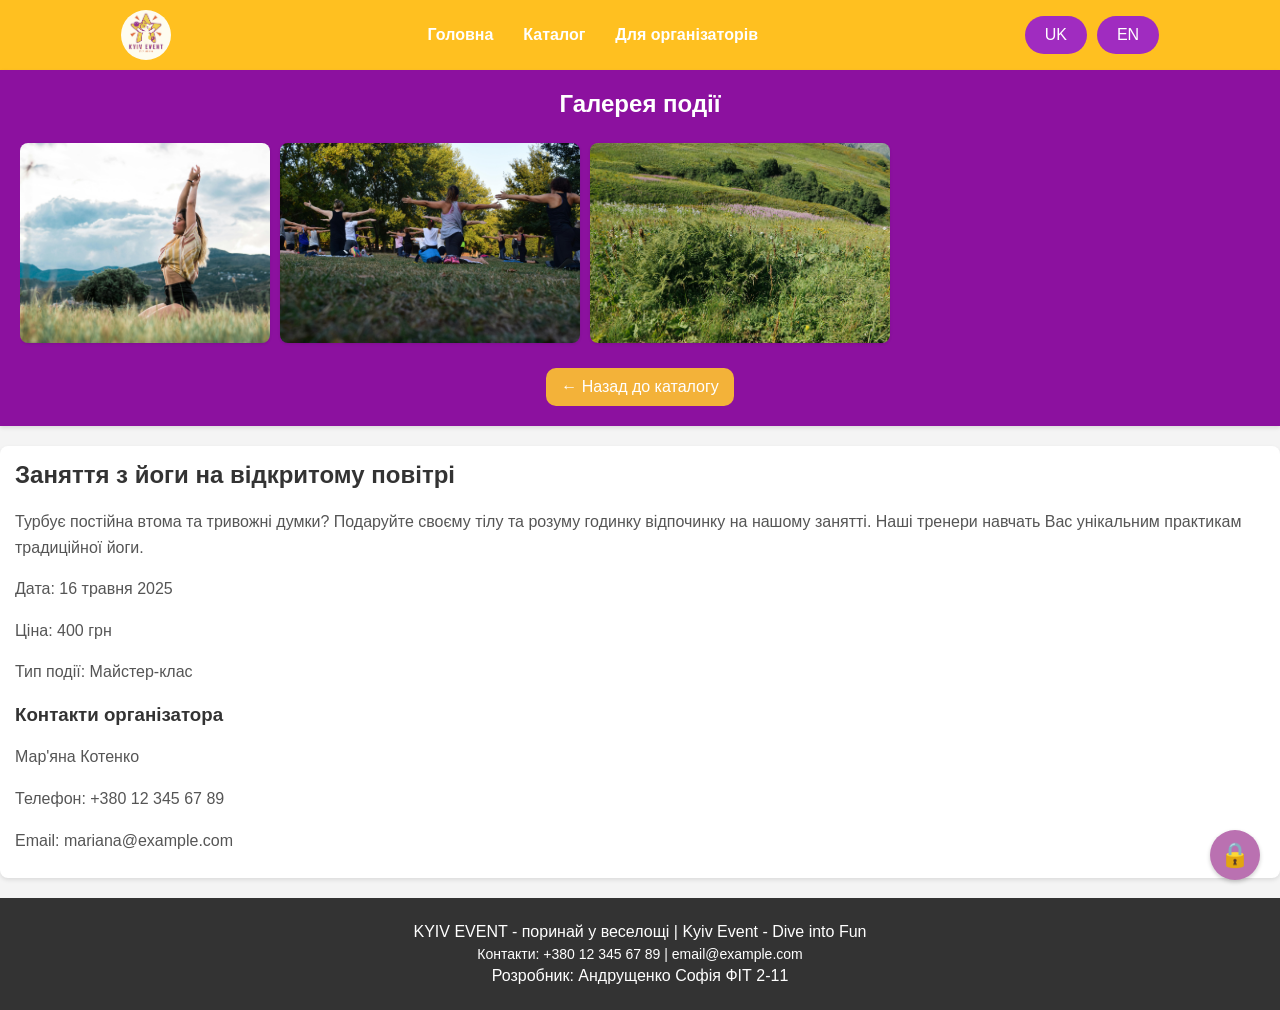
<file: event3.html>
<!DOCTYPE html>
<html lang="uk">

<head>
    <meta charset="UTF-8">
    <meta name="viewport" content="width=device-width, initial-scale=1.0">
    <title>Event Details</title>
    <style>
        body {
            font-family: Arial, sans-serif;
            margin: 0;
            padding: 0;
            background-color: #f4f4f4;
            color: #333;
        }

        nav {
            background-color: #ffc020;
            color: white;
            padding: 10px 0;
            display: flex;
            justify-content: space-around;
            align-items: center;
        }

        nav ul {
            list-style: none;
            padding: 0;
            display: flex;
        }

        nav li {
            margin: 0 15px;
        }

        nav a {
            color: white;
            text-decoration: none;
            font-weight: bold;
        }

        #logo {
            height: 50px;
        }
        #logo {
            width: 50px;
            height: 50px;
            border-radius: 50%;
        }


        /* Кнопки зміни мови */
        nav div {
            display: flex;
        }

        nav button {
            background-color: #a02cc0;
            color: white;
            border: none;
            padding: 10px 20px;
            margin-left: 10px;
            cursor: pointer;
            font-size: 16px;
            border-radius: 20px;
            transition: background-color 0.3s ease;
        }

        nav button:hover {
            background-color: #5e37c2;
        }
        .gallery-section {
            background-color: #8c119f;
            padding: 20px;
            margin-bottom: 20px;
            text-align: center;
            box-shadow: 0 2px 4px rgba(0, 0, 0, 0.1);
        }

        .gallery-section h2#gallery-title {
            margin-top: 0;
            margin-bottom: 15px;
            color: #ffffff;
        }

        .gallery {
            display: flex;
            gap: 10px;
            overflow-x: auto;
            padding: 10px 0;
        }

        .gallery img.gallery-image {
            max-height: 200px;
            border-radius: 8px;
            box-shadow: 0 1px 3px rgba(0, 0, 0, 0.1);
        }

        .gallery-section a.back-button {
            display: inline-block;
            margin-top: 15px;
            padding: 10px 15px;
            text-decoration: none;
            background-color: #f3b239;
            color: white;
            border-radius: 10px;
        }

        main {
            padding: 15px;
            background-color: #fff;
            box-shadow: 0 2px 4px rgba(0, 0, 0, 0.1);
            border-radius: 8px;
            margin-bottom: 20px;
        }

        .event-detail h1 {
            color: #333;
            margin-top: 0;
        }

        .event-detail p {
            line-height: 1.6;
            margin-bottom: 10px;
            color: #555;
        }

        #event-1-organizer {
            margin-top: 20px;
            padding: 10px;
            border: 2px solid #f3b239;
            border-radius: 5px;
            background-color: #f9f9f9;
        }

        #event-1-organizer h3 {
            color: #333;
            margin-top: 0;
        }

        footer {
            background-color: #333;
            color: white;
            padding: 20px;
            text-align: center;
        }

        footer p {
            margin: 5px 0;
        }

        /* Футер текст */
        #footer-text1 {
            font-size: 14px;
        }

        /* Стилі для редагування (приховані за замовчуванням) */

        .login-button-container {
            position: fixed;
            bottom: 20px;
            right: 20px;
            z-index: 1000;
        }

        .login-button {
            background-color: #ba71b1;
            color: white;
            border: none;
            border-radius: 50%;
            width: 50px;
            height: 50px;
            font-size: 1.5em;
            cursor: pointer;
            box-shadow: 0 2px 4px rgba(0, 0, 0, 0.2);
        }

        .login-modal {
            display: none;
            /* Приховано за замовчуванням */
            position: fixed;
            z-index: 1001;
            left: 0;
            top: 0;
            width: 100%;
            height: 100%;
            overflow: auto;
            background-color: rgba(0, 0, 0, 0.4);
        }

        .login-modal-content {
            background-color: #fefefe;
            margin: 10% auto;
            /* Зменшено відступ від верху */
            padding: 40px;
            border: 1px solid #888;
            width: 300px;
            /* Можна налаштувати ширину */
            border-radius: 30px;
        }

        .login-modal-content h2 {
            margin-top: 0;
            margin-bottom: 15px;
            text-align: center;
        }

        .login-modal-content input[type=text],
        .login-modal-content input[type=password] {
            width: 100%;
            padding: 12px 20px;
            margin-bottom: 10px;
            display: inline-block;
            border: 1px solid #ccc;
            box-sizing: border-box;
            border-radius: 4px;
        }

        .login-modal-content button {
            background-color: #7e218a;
            color: white;
            padding: 14px 20px;
            border: none;
            cursor: pointer;
            width: 100%;
            border-radius: 4px;
            margin-bottom: 10px;
        }

        .login-modal-content button:hover {
            opacity: 0.8;
        }

        .close-button {
            color: #aaa;
            float: right;
            font-size: 28px;
            font-weight: bold;
        }

        .close-button:hover,
        .close-button:focus {
            color: black;
            text-decoration: none;
            cursor: pointer;
        }

        /* Стилі для режиму редагування */
        .edit-mode .editable {
            position: relative;
            padding: 5px;
            cursor: pointer;
        }

        .edit-mode .editable::before {
            content: "Edit";
            position: absolute;
            top: -10px;
            right: -10px;
            background-color: rgba(255, 255, 255, 0.8);
            color: #333;
            font-size: 0.8em;
            padding: 2px 5px;
            border-radius: 5px;
            border: 1px solid #ccc;
            display: none; /* Default hide */
        }

        .edit-mode .editable:hover::before {
            display: block; /* Show when hovering */
        }

        /* Стилі для модального вікна редагування */
        .edit-modal {
            display: none;
            position: fixed;
            z-index: 1002;
            /* Вище, ніж кнопка входу */
            left: 0;
            top: 0;
            width: 100%;
            height: 100%;
            overflow: auto;
            background-color: rgba(0, 0, 0, 0.4);
        }

        .edit-modal-content {
            background-color: #fefefe;
            margin: 10% auto;
            /* Зменшено відступ від верху */
            padding: 20px;
            border: 1px solid #888;
            width: 80%;
            /* Збільшена ширина для зручності редагування */
            max-width: 600px;
            border-radius: 8px;
            position: relative;
            /* Для позиціонування кнопки закриття */
        }

        .edit-modal-content h2 {
            margin-top: 0;
            margin-bottom: 15px;
            text-align: center;
        }

        .edit-modal-content textarea {
            width: 100%;
            padding: 10px;
            margin-bottom: 15px;
            box-sizing: border-box;
            border: 1px solid #ccc;
            border-radius: 4px;
            font-size: 1em;
            min-height: 150px;
        }

        .edit-modal-content button {
            background-color: #5cb85c;
            /* Зелений колір для кнопки "Зберегти" */
            color: white;
            padding: 14px 20px;
            border: none;
            cursor: pointer;
            width: auto;
            /* Щоб кнопки займали менше місця */
            border-radius: 4px;
            margin-right: 10px;
        }

        .edit-modal-content button#cancelEditButton {
            background-color: #d9534f;
            /* Червоний колір для кнопки "Скасувати" */
        }

        .edit-modal-content button:hover {
            opacity: 0.8;
        }

        .edit-modal-content .close-button {
            color: #aaa;
            position: absolute;
            top: 10px;
            right: 15px;
            font-size: 28px;
            font-weight: bold;
            cursor: pointer;
        }

        .edit-modal-content .close-button:hover,
        .edit-modal-content .close-button:focus {
            color: black;
            text-decoration: none;
        }
        
    </style>
</head>

<body>
    <nav>
        <img src="images/logo.png" alt="Logo" id="logo">
        <ul>
            <li><a href="index.html" id="home-header">Головна</a></li>
            <li><a href="catalog.html" id="catalog-header">Каталог</a></li>
            <li><a href="organizer-submission.html" id="organizer-header">Для організаторів</a></li>
        </ul>
        <div>
            <button class="language-button" onclick="switchLanguage('uk')">UK</button>
            <button class="language-button" onclick="switchLanguage('en')">EN</button>
        </div>
    </nav>
    <section class="gallery-section">
        <h2 id="gallery-title">Галерея події</h2>
        <div class="gallery">
            <img src="images/pexels-thiago-1265247-2410573.jpg" alt="Фото концерту" class="gallery-image">
            <img src="images/pexels-rui-dias-469842-1472887.jpg" alt="Фото сцени" class="gallery-image">
            <img src="images/pexels-darina-belonogova-9159939.jpg" alt="Фото глядачів" class="gallery-image">
        </div>
        <a href="catalog.html" class="back-button" id="back-to-catalog">← Назад до каталогу</a>
    </section>

    <main>
        <section class="event-detail" id="event-1-detail">
            <h1 id="event-3-title">Заняття з йоги на відкритому повітрі</h1>
            <p id="event-3-description">Турбує постійна втома та тривожні думки? Подаруйте своєму тілу та розуму годинку відпочинку на нашому занятті. Наші тренери навчать Вас унікальним практикам традиційної йоги.</p>
            <p id="event-3-date">Дата: 16 травня 2025</p>
            <p id="event-3-price">Ціна: 400 грн</p>
            <p id="event-3-type">Тип події: Майстер-клас</p>

            <div id="event-3-organizer">
                <h3 id="event-3-organizer-title">Контакти організатора</h3>
                <p id="event-3-organizer-name">Мар'яна Котенко</p>
                <p id="event-3-organizer-phone">Телефон: +380 12 345 67 89</p>
                <p id="event-3-organizer-email">Email: mariana@example.com</p>
            </div>
        </section>
    </main>

    <footer>
        <p id="footer-text">KYIV EVENT - поринай у веселощі | Kyiv Event - Dive into Fun</p>
        <p id="footer-text1">Контакти: +380 12 345 67 89 | email@example.com</p>
        <p id="footer-text2">Розробник: Андрущенко Софія ФІТ 2-11</p>
    </footer>
    <script>
        let currentEditingElement = null;
        let originalText = {}; // Об'єкт для зберігання початкового тексту

        document.addEventListener('DOMContentLoaded', function () {
            loadTranslations('uk');
            attachEventListeners();
            checkLoginStatus();
            createEditModal();
        });

        const translations = {
            uk: {
                'home-header': 'Головна',
                'catalog-header': 'Каталог',
                'login-header': 'Вхід',
                "organizer-header": "Для організаторів",
                'gallery-title': 'Галерея події',
                'back-to-catalog': '← Назад до каталогу',
                'event-3-title': 'Заняття з йоги на відкритому повітрі',
                'event-3-description': 'Турбує постійна втома та тривожні думки? Подаруйте своєму тілу та розуму годинку відпочинку на нашому занятті. Наші тренери навчать Вас унікальним практикам традиційної йоги.',
                'event-3-date': 'Дата: 16 травня 2025',
                'event-3-price': 'Ціна: 400 грн',
                'event-3-type': 'Тип події: Майстер-клас',
                'event-3-organizer-title': 'Контакти організатора',
                'event-3-organizer-name': 'Мар\'яна Котенко',
                'event-3-organizer-phone': 'Телефон: +380 12 345 67 89',
                'event-3-organizer-email': 'Email: mariana@example.com',
                'footer-text': 'KYIV EVENT - поринай у веселощі | Kyiv Event - Dive into Fun',
                'footer-text1': 'Контакти: +380 12 345 67 89 | email@example.com',
                'footer-text2': 'Розробник: Андрущенко Софія ФІТ 2-11',
                'login-modal-title': 'Вхід',
                'username': 'Логін',
                'password': 'Пароль',
                'login-button': 'Увійти',
                'logout-button': 'Вийти',
                'save-button': 'Зберегти',
                'cancel-button': 'Скасувати'
            },
            en: {
                'home-header': 'Home',
                'catalog-header': 'Catalog',
                'login-header': 'Login',
                "organizer-header": "For Organizers",
                'gallery-title': 'Event Gallery',
                'back-to-catalog': '← Back to Catalog',
                'event-3-title': 'Outdoor Yoga Class',
                'event-3-description': 'Worried about constant fatigue and anxious thoughts? Give your body and mind an hour of relaxation in our class. Our trainers will teach you unique practices of traditional yoga.',
                'event-3-date': 'Date: May 16, 2025',
                'event-3-price': 'Price: 400 UAH',
                'event-3-type': 'Event Type: Workshop',
                'event-3-organizer-title': 'Organizer Contacts',
                'event-3-organizer-name': 'Maryana Kotenko',
                'event-3-organizer-phone': 'Phone: +380 12 345 67 89',
                'event-3-organizer-email': 'Email: mariana@example.com',
                'footer-text': 'KYIV EVENT - dive into fun | Kyiv Event - поринай у веселощі',
                'footer-text1': 'Contacts: +380 12 345 67 89 | email@example.com',
                'footer-text2': 'Developer: Andrushchenko Sofia FIT 2-11',
                'login-modal-title': 'Login',
                'username': 'Username',
                'password': 'Password',
                'login-button': 'Login',
                'logout-button': 'Logout',
                'save-button': 'Save',
                'cancel-button': 'Cancel'
            }
        };
        function loadTranslations(lang) {
            const elements = document.querySelectorAll('[id]');
            elements.forEach(element => {
                const key = element.id;
                if (translations[lang] && translations[lang][key]) {
                    element.textContent = translations[lang][key];
                    originalText[key] = translations[lang][key]; // Оновлюємо originalText початковим текстом мови
                } else {
                    // Якщо переклад відсутній, залишаємо поточний текст (можливо, відредагований або початковий)
                    if (!originalText[key]) {
                        originalText[key] = element.textContent; // Зберігаємо поточний текст як початковий, якщо ще не збережено
                    }
                }

                if (element.tagName === 'INPUT') {
                    const placeholderKey = element.getAttribute('placeholder-key');
                    if (translations[lang] && translations[lang][placeholderKey]) {
                        element.placeholder = translations[lang][placeholderKey];
                    }
                }
            });
            const placeholderInputs = document.querySelectorAll('[placeholder-key]');
            placeholderInputs.forEach(input => {
                const key = input.getAttribute('placeholder-key');
                if (translations[lang] && translations[lang][key]) {
                    input.placeholder = translations[lang][key];
                }
            });

            // Після завантаження перекладів, застосовуємо збережений текст з localStorage
            applySavedText();
        }

        function applySavedText() {
            const elements = document.querySelectorAll('[id]');
            elements.forEach(element => {
                const key = element.id;
                const savedText = localStorage.getItem(key);
                if (savedText) {
                    element.textContent = savedText;
                    originalText[key] = savedText; // Оновлюємо originalText збереженим текстом
                }
            });
        }

    function switchLanguage(language) {
        // Оновлення тексту на сторінці
        for (const key in translations[language]) {
            const element = document.getElementById(key);
            if (element) {
                element.textContent = translations[language][key];
            }
            // Якщо елемент не має ID, але його потрібно змінити, наприклад, у вкладеному контенті
            const elements = document.querySelectorAll(`[data-translate="${key}"]`);
            elements.forEach(el => {
                el.textContent = translations[language][key];
            });
        }
    }

    // Виклик функції при натисканні кнопок
    function setupLanguageButtons() {
        document.querySelectorAll('button').forEach(button => {
            button.addEventListener('click', (e) => {
                const lang = e.target.textContent.toLowerCase();
                switchLanguage(lang);
            });
        });
    }

    window.onload = () => {
        loadSavedData(); // Викликаємо функцію для завантаження даних одразу при завантаженні
        setupLanguageButtons();
    };

        function attachEventListeners() {
            loginModal = document.querySelector('.login-modal');
            const loginButton = document.querySelector('.login-button');
            const closeButton = loginModal.querySelector('.close-button');
            const loginSubmitButton = loginModal.querySelector('#login-submit');
            const navLoginItem = document.querySelector('#login-header');

            loginButton.addEventListener('click', () => {
                loginModal.style.display = 'block';
            });

            closeButton.addEventListener('click', () => {
                loginModal.style.display = 'none';
            });

            loginSubmitButton.addEventListener('click', () => {
                const usernameInput = document.querySelector('#username-input').value;
                const passwordInput = document.querySelector('#password-input').value;
                if (usernameInput === 'admin' && passwordInput === '1234') {
                    localStorage.setItem('isLoggedIn', 'true');
                    checkLoginStatus();
                    loginModal.style.display = 'none';
                } else {
                    alert('Невірні дані для входу.');
                }
            });

            if (navLoginItem) {
                navLoginItem.addEventListener('click', showLoginModal);
            }

            window.addEventListener('click', (event) => {
                const editModalElement = document.querySelector('.edit-modal');
                if (editModalElement && event.target === editModalElement) {
                    closeEditModal();
                }
                if (event.target === loginModal) {
                    loginModal.style.display = 'none';
                }
            });
        }

        if (!document.querySelector('.login-modal')) {
            const loginModalDiv = document.createElement('div');
            loginModalDiv.className = 'login-modal';
            loginModalDiv.innerHTML = `
                <div class="login-modal-content">
                    <span class="close-button">&times;</span>
                    <h2 id="login-modal-title">${translations['uk']['login-modal-title']}</h2>
                    <input type="text" id="username-input" placeholder-key="username" placeholder="Логін">
                    <input type="password" id="password-input" placeholder-key="password" placeholder="Пароль">
                    <button id="login-submit">${translations['uk']['login-button']}</button>
                </div>
            `;
            document.body.appendChild(loginModalDiv);
        }

        if (!document.querySelector('.login-button-container')) {
            const loginButtonContainer = document.createElement('div');
            loginButtonContainer.className = 'login-button-container';
            const loginButton = document.createElement('button');
            loginButton.className = 'login-button';
            loginButton.textContent = '🔒';
            loginButtonContainer.appendChild(loginButton);
            document.body.appendChild(loginButtonContainer);
        }

        function checkLoginStatus() {
            const isLoggedIn = localStorage.getItem('isLoggedIn');
            const navLoginItem = document.querySelector('#login-header');
            if (isLoggedIn === 'true') {
                enableEditMode();
                if (navLoginItem) {
                    navLoginItem.textContent = translations['uk']['logout-button'];
                    navLoginItem.removeEventListener('click', showLoginModal);
                    navLoginItem.addEventListener('click', logout);
                }
            } else {
                disableEditMode();
                if (navLoginItem) {
                    navLoginItem.textContent = translations['uk']['login-header'];
                    navLoginItem.removeEventListener('click', logout);
                    navLoginItem.addEventListener('click', showLoginModal);
                }
            }
        }

        function logout() {
            localStorage.removeItem('isLoggedIn');
            checkLoginStatus();
        }

        function showLoginModal() {
            const loginModal = document.querySelector('.login-modal');
            loginModal.style.display = 'block';
        }

        function enableEditMode() {
            const editableElements = document.querySelectorAll('h1[id], p[id]');
            editableElements.forEach(element => {
                originalText[element.id] = element.textContent; // Зберігаємо початковий текст
                const editButton = document.createElement('span');
                editButton.className = 'edit-button';
                editButton.textContent = '✏️';
                editButton.addEventListener('click', function(event) {
                    event.stopPropagation();
                    openEditModal(element); // Передаємо сам елемент
                });
                element.style.position = 'relative';
                element.appendChild(editButton);
            });
        }

        function disableEditMode() {
            const editableElements = document.querySelectorAll('h1[id], p[id]');
            editableElements.forEach(element => {
                const editButton = element.querySelector('.edit-button');
                if (editButton) {
                    editButton.removeEventListener('click', openEditModal);
                    element.removeChild(editButton);
                    element.style.position = '';
                }
                delete originalText[element.id]; // Видаляємо збережений текст
            });
        }

        function createEditModal() {
            if (!document.querySelector('.edit-modal')) {
                const editModal = document.createElement('div');
                editModal.className = 'edit-modal';
                editModal.innerHTML = `
                    <div class="edit-modal-content">
                        <span class="close-button">&times;</span>
                        <h2>${translations['uk']['save-button']}</h2>
                        <textarea id="editTextarea" style="width: 100%; box-sizing: border-box; margin-bottom: 10px;"></textarea>
                        <button id="saveEditButton">${translations['uk']['save-button']}</button>
                        <button id="cancelEditButton">${translations['uk']['cancel-button']}</button>
                    </div>
                `;
                document.body.appendChild(editModal);

                const saveEditButton = editModal.querySelector('#saveEditButton');
                const cancelEditButton = editModal.querySelector('#cancelEditButton');
                const closeEditModalButton = editModal.querySelector('.close-button');

                saveEditButton.addEventListener('click', saveEditedText);
                cancelEditButton.addEventListener('click', closeEditModal);
                closeEditModalButton.addEventListener('click', closeEditModal);
            }
        }

        function openEditModal(element) { // Отримуємо елемент як аргумент
            currentEditingElement = element;
            const editTextarea = document.querySelector('#editTextarea');
            const editModalElement = document.querySelector('.edit-modal');
            if (currentEditingElement && editTextarea && editModalElement) {
                editTextarea.value = originalText[currentEditingElement.id]; // Використовуємо збережений текст
                editModalElement.style.display = 'block';
            }
        }

        function closeEditModal() {
            const editModalElement = document.querySelector('.edit-modal');
            if (editModalElement) {
                editModalElement.style.display = 'none';
            }
            currentEditingElement = null;
        }

        function saveEditedText() {
            if (currentEditingElement) {
                const editTextarea = document.querySelector('#editTextarea');
                const newText = editTextarea.value;
                currentEditingElement.textContent = newText;
                localStorage.setItem(currentEditingElement.id, newText);
                originalText[currentEditingElement.id] = newText; // Оновлюємо збережений текст
                closeEditModal();
            }
        }

        window.onload = () => {
            loadTranslations(document.documentElement.lang);
        };
    </script>
</body>

</html>
</file>
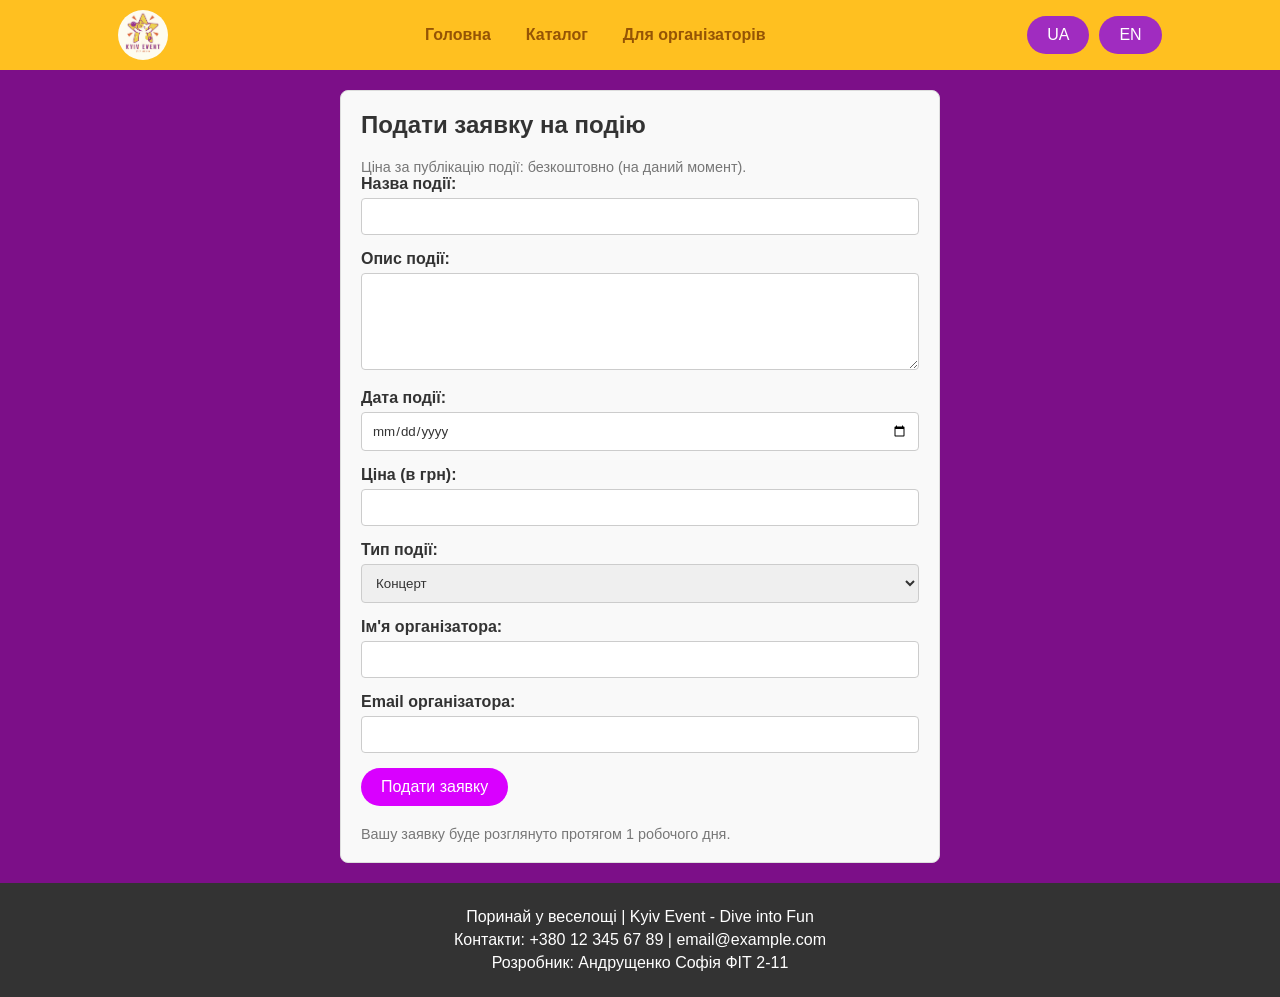
<file: organizer-submission.html>
<!DOCTYPE html>
<html lang="uk">
<head>
    <meta charset="UTF-8">
    <meta name="viewport" content="width=device-width, initial-scale=1.0">
    <title>Подати заявку на подію</title>
    <link rel="stylesheet" href="styles.css">
    <style>
        /* Додаткові стилі для форми */
        .submission-form {
            max-width: 600px;
            margin: 20px auto;
            padding: 20px;
            background-color: #f9f9f9;
            border: 1px solid #ddd;
            border-radius: 8px;
            color: #333; /* Змінюємо колір тексту на темно-сірий */
        }

        .form-group {
            margin-bottom: 15px;
        }

        label {
            display: block;
            margin-bottom: 5px;
            font-weight: bold;
        }

        input[type="text"],
        input[type="date"],
        input[type="number"],
        input[type="email"],
        textarea,
        select {
            width: 100%;
            padding: 10px;
            border: 1px solid #ccc;
            border-radius: 4px;
            box-sizing: border-box;
            color: #333; /* Застосовуємо колір тексту і до інпутів */
        }

        button[type="submit"] {
            background-color: #d900ff;
            color: white;
            padding: 10px 20px;
            border: none;
            border-radius: 50px;
            cursor: pointer;
            font-size: 16px;
        }

        button[type="submit"]:hover {
            background-color: #a02cc0;
        }

        .info-text {
            margin-top: 20px;
            font-size: 0.9em;
            color: #777;
        }
    </style>
</head>
<body>
    <nav>
        <img src="images/logo.png" alt="Logo" id="logo">
        <ul>
            <li><a href="index.html" id="home-header">Головна</a></li>
            <li><a href="catalog.html" id="catalog-header">Каталог</a></li>
            <li><a href="organizer-submission.html" id="organizer-header">Для організаторів</a></li>
        </ul>
        <div>
            <button onclick="switchLanguage('uk')">UA</button>
            <button onclick="switchLanguage('en')">EN</button>
        </div>
    </nav>

    <div class="submission-form">
        <h2 id="submission-title">Подати заявку на подію</h2>
        <p id="publication-price" class="info-text">Ціна за публікацію події: безкоштовно (на даний момент).</p>
        <form id="eventSubmissionForm">
            <div class="form-group">
                <label for="eventName" id="event-name-label">Назва події:</label>
                <input type="text" id="eventName" name="eventName" required>
            </div>
            <div class="form-group">
                <label for="eventDescription" id="event-description-label">Опис події:</label>
                <textarea id="eventDescription" name="eventDescription" rows="5" required></textarea>
            </div>
            <div class="form-group">
                <label for="eventDate" id="event-date-label">Дата події:</label>
                <input type="date" id="eventDate" name="eventDate" required>
            </div>
            <div class="form-group">
                <label for="eventPrice" id="event-price-label">Ціна (в грн):</label>
                <input type="number" id="eventPrice" name="eventPrice" min="0">
            </div>
            <div class="form-group">
                <label for="eventType" id="event-type-label">Тип події:</label>
                <select id="eventType" name="eventType">
                    <option value="концерт" id="concand">Концерт</option>
                    <option value="вистава" id="vystawka">Вистава</option>
                    <option value="фестиваль" id="fest">Фестиваль</option>
                    <option value="майстер-клас" id="master">Майстер-клас</option>
                    <option value="інше" id="other">Інше</option>
                </select>
            </div>
            <div class="form-group">
                <label for="organizerName" id="organizer-name-label">Ім'я організатора:</label>
                <input type="text" id="organizerName" name="organizerName" required>
            </div>
            <div class="form-group">
                <label for="organizerEmail" id="organizer-email-label">Email організатора:</label>
                <input type="email" id="organizerEmail" name="organizerEmail" required>
            </div>
            <button type="submit" id="submit-event-button">Подати заявку</button>
        </form>
        <p id="review-time-info" class="info-text">Вашу заявку буде розглянуто протягом 1 робочого дня.</p>
    </div>

    <footer>
        <p id="footer-text">Поринай у веселощі | Kyiv Event - Dive into Fun</p>
        <p id="footer-contacts">Контакти: +380 12 345 67 89 | email@example.com</p>
        <p id="footer-developer">Розробник: Андрущенко Софія ФІТ 2-11</p>
    </footer>

    <script>
        document.addEventListener('DOMContentLoaded', function() {
            loadTranslations(localStorage.getItem('currentLanguage') || document.documentElement.lang);
            setupLanguageButtons();
            const submissionForm = document.getElementById('eventSubmissionForm');
            submissionForm.addEventListener('submit', handleFormSubmit);
        });

        const translations = {
            uk: {
                "home-header": "Головна",
                "catalog-header": "Каталог",
                "organizer-header": "Для організаторів",
                "submission-title": "Подати заявку на подію",
                "event-name-label": "Назва події:",
                "event-description-label": "Опис події:",
                "event-date-label": "Дата події:",
                "event-price-label": "Ціна (в грн):",
                "event-type-label": "Тип події:",
                "concand": "Концерт",
                "vystawka": "Вистава",
                "fest": "Фестиваль",
                "master": "Майстер-клас",
                "other": "Інше",
                "organizer-name-label": "Ім'я організатора:",
                "organizer-email-label": "Email організатора:",
                "submit-event-button": "Подати заявку",
                "submission-success": "Вашу заявку успішно відправлено!",
                "submission-error": "Виникла помилка при відправці заявки.",
                "publication-price": "Ціна за публікацію події: безкоштовно (на даний момент).",
                "review-time-info": "Вашу заявку буде розглянуто протягом 1 робочого дня.",
                "footer-text": "Поринай у веселощі | Kyiv Event - Dive into Fun",
                "footer-contacts": "Контакти: +380 12 345 67 89 | email@example.com",
                "footer-developer": "Розробник: Андрущенко Софія ФІТ 2-11"
            },
            en: {
                "home-header": "Home",
                "catalog-header": "Catalog",
                "organizer-header": "For Organizers",
                "submission-title": "Submit an Event Application",
                "event-name-label": "Event Name:",
                "event-description-label": "Event Description:",
                "event-date-label": "Event Date:",
                "event-price-label": "Price (in UAH):",
                "event-type-label": "Event Type:",
                "concand": "Concert",
                "vystawka": "Exhibition",
                "fest": "Festival",
                "master": "Master Class",
                "other": "Other",
                "organizer-name-label": "Organizer Name:",
                "organizer-email-label": "Organizer Email:",
                "submit-event-button": "Submit Application",
                "submission-success": "Your application has been submitted successfully!",
                "submission-error": "An error occurred while submitting the application.",
                "publication-price": "Event publication price: free (at the moment).",
                "review-time-info": "Your application will be reviewed within 1 business day.",
                "footer-text": "Dive into Fun | Kyiv Event - Поринай у веселощі",
                "footer-contacts": "Contacts: +380 12 345 67 89 | email@example.com",
                "footer-developer": "Developer: Andrushchenko Sofia FIT 2-11"
            }
        };

        function loadTranslations(language) {
            for (const key in translations[language]) {
                const element = document.getElementById(key);
                if (element) {
                    element.textContent = translations[language][key];
                }
                const placeholderElement = document.querySelector(`[placeholder-id="${key}"]`);
                if (placeholderElement) {
                    placeholderElement.placeholder = translations[language][key];
                }
            }
            document.documentElement.lang = language;
            localStorage.setItem('currentLanguage', language);
        }

        function setupLanguageButtons() {
            document.querySelectorAll('nav button').forEach(button => {
                button.addEventListener('click', (e) => {
                    const lang = e.target.textContent.toLowerCase();
                    loadTranslations(lang);
                });
            });
        }

        function handleFormSubmit(event) {
            event.preventDefault();

            const formData = {
                eventName: document.getElementById('eventName').value,
                eventDescription: document.getElementById('eventDescription').value,
                eventDate: document.getElementById('eventDate').value,
                eventPrice: document.getElementById('eventPrice').value,
                eventType: document.getElementById('eventType').value,
                organizerName: document.getElementById('organizerName').value,
                organizerEmail: document.getElementById('organizerEmail').value
            };

            const subject = encodeURIComponent('Заявка на подію від організатора');
            const body = encodeURIComponent(
                `Назва події: ${formData.eventName}\n` +
                `Опис події: ${formData.eventDescription}\n` +
                `Дата події: ${formData.eventDate}\n` +
                `Ціна: ${formData.eventPrice}\n` +
                `Тип події: ${formData.eventType}\n` +
                `Ім'я організатора: ${formData.organizerName}\n` +
                `Email організатора: ${formData.organizerEmail}`
            );

            window.location.href = `mailto:s.andrushchenko_fit_11_23_b_d@knute.edu.ua?subject=${subject}&body=${body}`;

            const currentLanguage = localStorage.getItem('currentLanguage') || document.documentElement.lang;
            alert(translations[currentLanguage]['submission-success']);

            submissionForm.reset();
        }
    </script>
</body>
</html>
</file>
<file: styles.css>
/* Загальні стилі для всього сайту */
* {
    margin: 0;
    padding: 0;
    box-sizing: border-box;
    font-family: Arial, sans-serif;
}

/* Стилі для тіла сторінки */
body {
    background-color: #7c0f88;
    color: #ffffff;
}

/* Стилі для навігації */
nav {
background-color: #ffc020;
color: white;
padding: 10px 0;
display: flex;
justify-content: space-around;
align-items: center;
}

nav ul {
list-style: none;
padding: 0;
display: flex;
}

nav li {
margin: 0 15px;
}

nav a {
color: white;
text-decoration: none;
font-weight: bold;
}
#logo {
height: 50px;
}
/* Логотип */
#logo {
    width: 50px;
    height: 50px;
    border-radius: 50%;
}

/* Список навігації */
nav ul {
    display: flex;
    list-style: none;
}

nav ul li {
    margin-left: 20px;
}

nav ul li a {
    text-decoration: none;
    color: #955405;
    font-size: 16px;
    font-weight: bold;
    transition: color 0.3s ease;
}

nav ul li a:hover {
    color: #7a4bf2;
}

/* Кнопки зміни мови */
nav div {
    display: flex;
}

nav button {
    background-color: #a02cc0;
    color: white;
    border: none;
    padding: 10px 20px;
    margin-left: 10px;
    cursor: pointer;
    font-size: 16px;
    border-radius: 20px;
    transition: background-color 0.3s ease;
}

nav button:hover {
    background-color: #5e37c2;
}

/* Головна секція */
.hero {
    background-image: url('images/banner.png');
    background-size: cover;
    background-position: center;
    height: 100vh;
    display: flex;
    align-items: center;
    justify-content: center;
    position: relative;
    
}
 .overlay {
    text-align: center;
    background-color: rgba(0,0,0,0.5);
    padding: 40px;
    border-radius: 10px;
}
h1 {
    font-size: 3em;
    margin-bottom: 20px;
    color: #FFD700;
    text-shadow: 2px 2px 4px #000;
}

.cta-button {
    background-color: #FFD700;
    color: #6A0DAD;
    padding: 15px 25px;
    font-size: 1.2em;
    border: none;
    border-radius: 10px;
    text-decoration: none;
    font-weight: bold;
    display: inline-block;
}

.cta-button:hover {
    background-color: #FFC300;
}

/* Футер */
footer {
    background-color: #333;
    color: white;
    padding: 20px;
    text-align: center;
}

footer p {
    margin: 5px 0;
}

/* Футер текст */
#footer-text1 {
    font-size: 14px;
}
/* Фільтри ліворуч */
#filter-section {
    display: flex;
    flex-direction: column;
    align-items: flex-start;
    background-color: white;
    padding: 20px;
    border-radius: 16px; /* Більш округлі кути */
    box-shadow: 0 4px 20px rgba(0, 0, 0, 0.1);
    margin: 20px;
    width: 280px;
    position: fixed;
    top: 100px;
    left: 30px;
    border: 2px solid #FFD700; /* Жовта рамка */
}

#filter-section label {
    font-size: 14px;
    font-weight: bold;
    margin-bottom: 6px;
    color: #333;
}

#filter-section input,
#filter-section select {
    width: 100%;
    padding: 10px 14px;
    margin-bottom: 15px;
    border-radius: 12px;
    border: 2px solid #FFD700; /* Жовтий контур */
    font-size: 14px;
    background-color: white; /* Білий фон */
    transition: all 0.3s ease;
}

#filter-section input:focus,
#filter-section select:focus {
    outline: none;
    border-color: #FFC300; /* Трохи яскравіший жовтий при фокусі */
    box-shadow: 0 0 8px #ffe066;
}

#filter-section button {
    background-color: #FFD700; /* Жовта кнопка */
    color: black;
    padding: 12px 20px;
    border: none;
    border-radius: 12px;
    cursor: pointer;
    width: 100%;
    font-size: 16px;
    font-weight: bold;
    transition: background-color 0.3s;
}

#filter-section button:hover {
    background-color: #FFC300;
}


/* Сітка для подій (пости) */
.event-list {
    display: grid;
    grid-template-columns: repeat(auto-fill, minmax(320px, 1fr));
    gap: 20px;
    padding: 20px;
    margin: 0 auto;
    max-width: 1200px;
}

.blog-post {
    background-color: white;
    border-radius: 15px;
    overflow: hidden;
    box-shadow: 0 10px 30px rgba(0, 0, 0, 0.1);
    transition: transform 0.3s ease-in-out;
    cursor: pointer;
    display: flex;
    flex-direction: column;
    justify-content: space-between;
    position: relative;
    padding: 20px;
}

.blog-post:hover {
    transform: translateY(-5px);
}

.blog-post img {
    width: 100%;
    height: 220px;
    object-fit: cover;
    border-radius: 10px;
}

.blog-post-content {
    display: flex;
    flex-direction: column;
    justify-content: space-between;
    height: 100%;
}

.blog-post-title {
    font-size: 20px;
    font-weight: 700;
    margin-bottom: 10px;
    color: #333;
}

.blog-post-excerpt {
    font-size: 15px;
    margin-bottom: 15px;
    color: #555;
}

.blog-post-date,
.blog-post-price {
    font-size: 14px;
    color: #777;
    margin-bottom: 5px;
}

.blog-post-link {
    font-size: 16px;
    color: #0066cc;
    text-decoration: none;
    font-weight: bold;
    margin-top: auto;
    display: inline-block;
    transition: color 0.3s;
}

.blog-post-link:hover {
    color: #005bb5;
}

/* Кнопка редагування */
.edit-btn {
    display: none;
    position: absolute;
    top: 15px;
    right: 15px;
    background-color: #0066cc;
    color: white;
    padding: 8px 15px;
    border-radius: 8px;
    font-size: 14px;
    cursor: pointer;
    z-index: 100;
}

.blog-post:hover .edit-btn {
    display: none;
}

/* Модальні вікна */
.modal {
    display: none;
    position: fixed;
    z-index: 2000;
    left: 0;
    top: 0;
    width: 100%;
    height: 100%;
    background-color: rgba(0, 0, 0, 0.5);
}

.modal-content {
    background-color: white;
    margin: 10% auto;
    padding: 30px;
    border-radius: 12px;
    width: 300px;
    text-align: center;
}

.modal input {
    padding: 12px;
    margin: 10px 0;
    width: 90%;
    border-radius: 8px;
    border: 1px solid #ddd;
}

/* Кнопка плаваюча */
.floating-btn {
    position: fixed;
    bottom: 20px;
    right: 20px;
    background-color: #333;
    color: white;
    border-radius: 50%;
    width: 60px;
    height: 60px;
    font-size: 28px;
    display: flex;
    justify-content: center;
    align-items: center;
    cursor: pointer;
    z-index: 1000;
}
</file>
